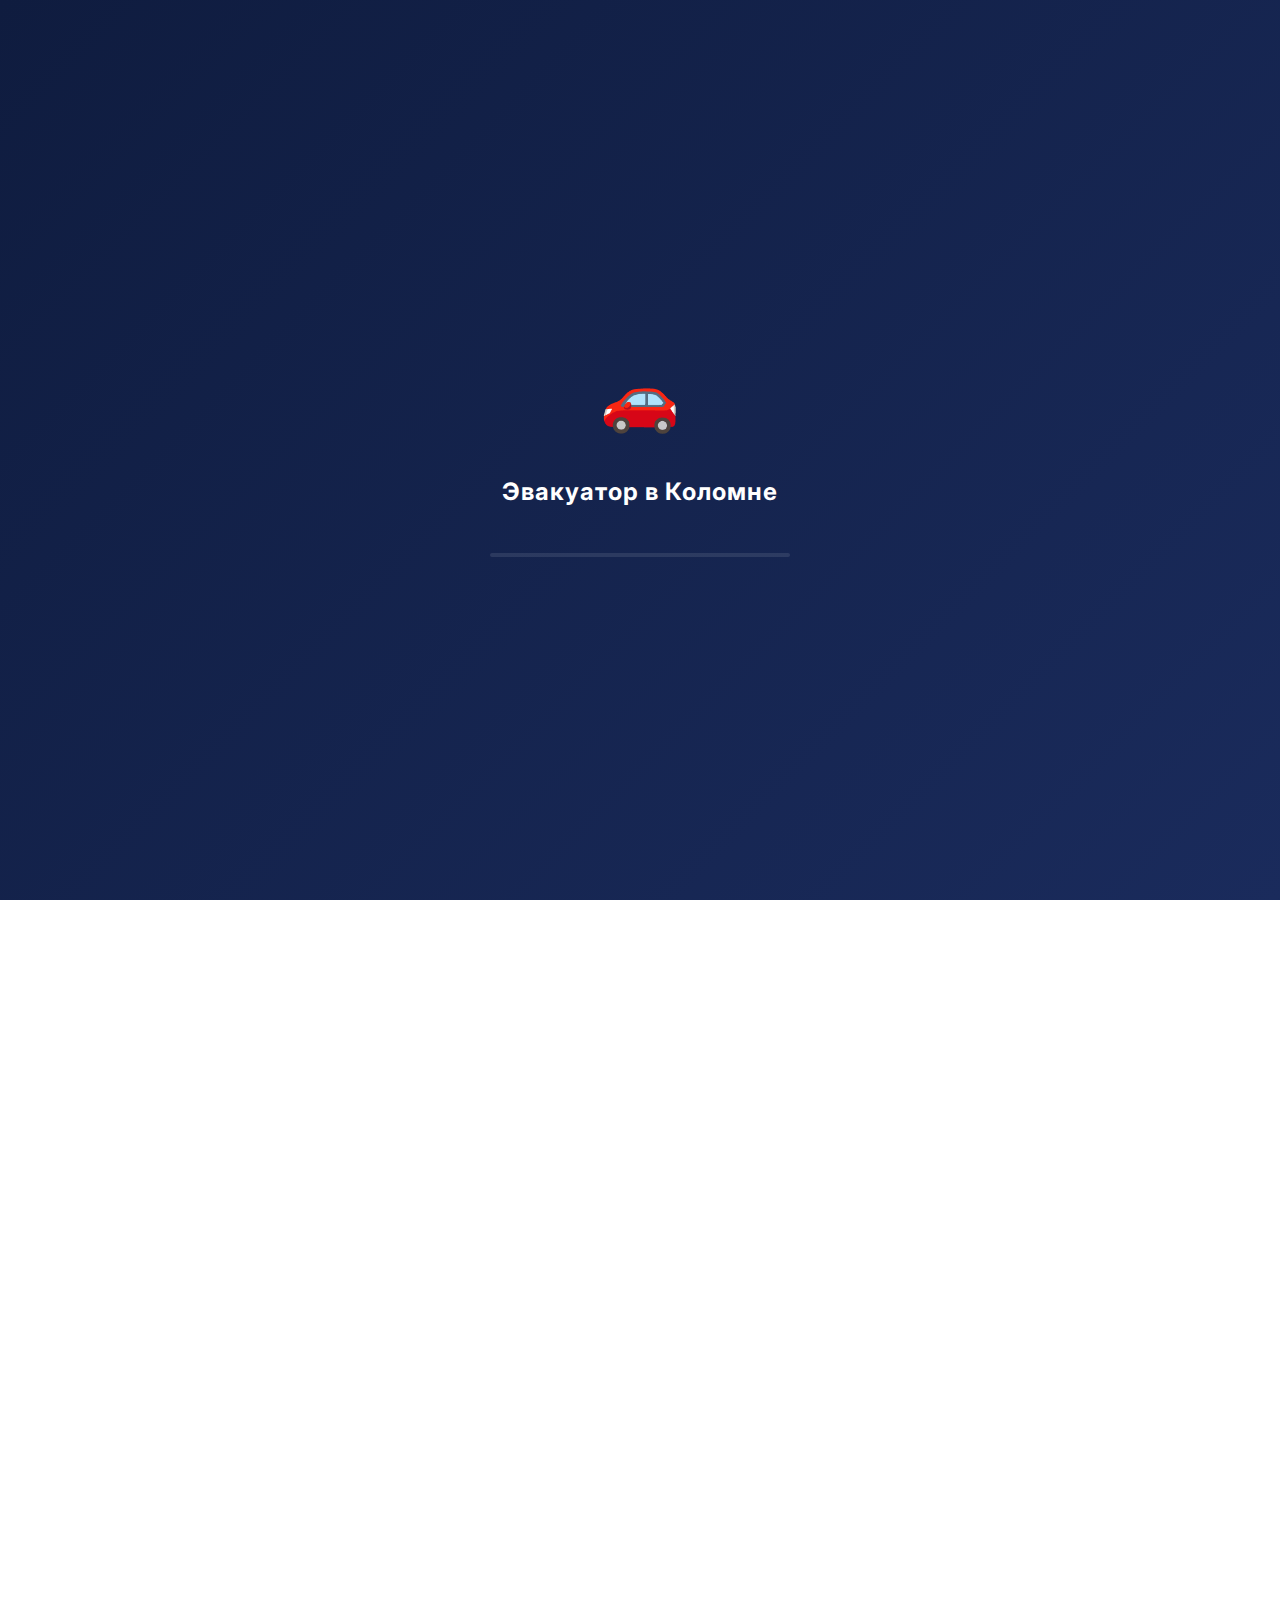
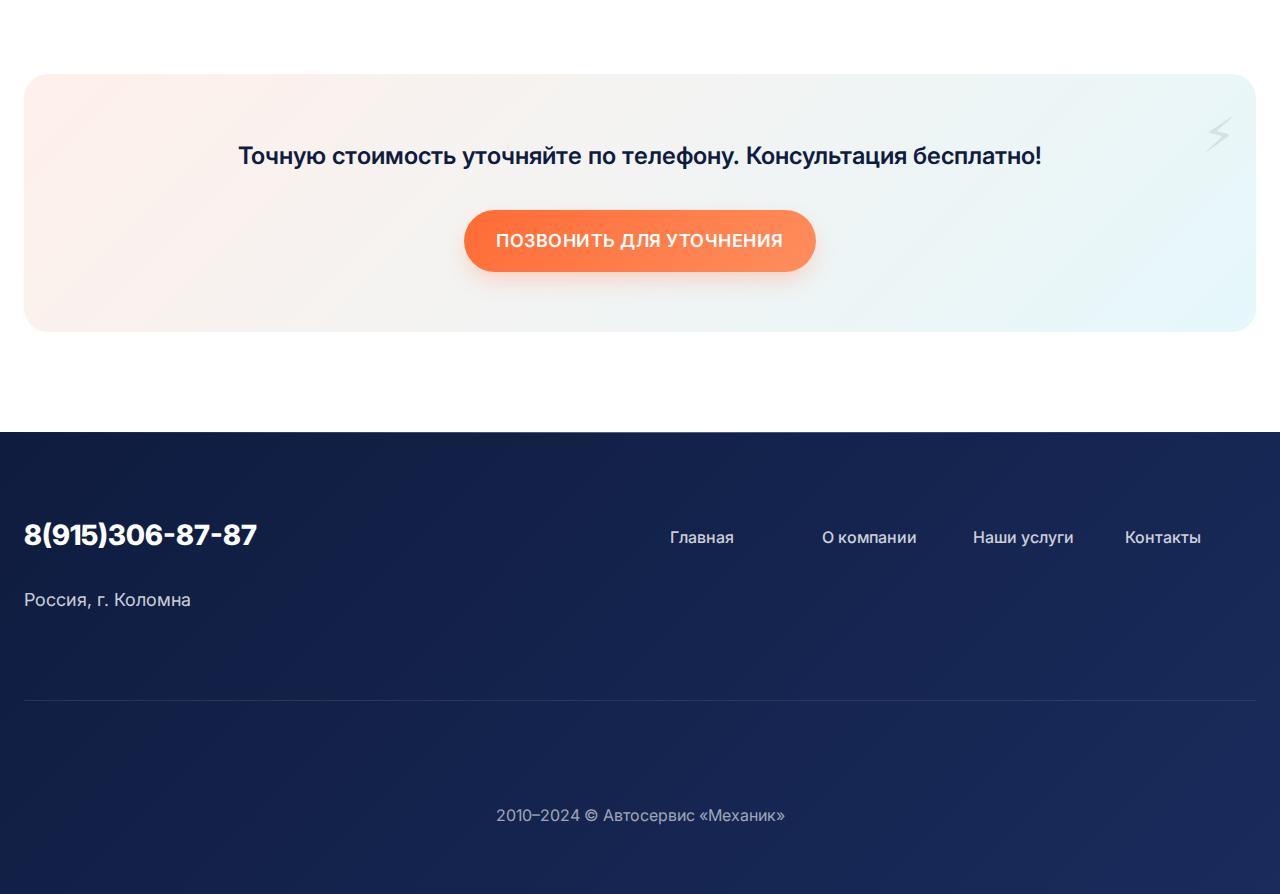
<file: services.html>
<!DOCTYPE html>
<html lang="ru">
<head>
    <meta charset="UTF-8">
    <meta name="viewport" content="width=device-width, initial-scale=1.0">
    <title>Наши услуги и цены | Эвакуатор в Коломне</title>
    <meta name="description" content="Прайс-лист на услуги эвакуации и автосервиса в Коломне. Эвакуатор от 2000 руб, замена масла, диагностика, шиномонтаж.">
    <link rel="stylesheet" href="css/style.css">
    <link rel="preconnect" href="https://fonts.googleapis.com">
    <link rel="preconnect" href="https://fonts.gstatic.com" crossorigin>
    <link href="https://fonts.googleapis.com/css2?family=Inter:wght@400;500;600;700&family=Roboto:wght@300;400;500&display=swap" rel="stylesheet">
    <link rel="stylesheet" href="https://cdnjs.cloudflare.com/ajax/libs/font-awesome/6.4.0/css/all.min.css">
    <link rel="apple-touch-icon" sizes="180x180" href="/apple-touch-icon.png">
<link rel="icon" type="image/png" sizes="32x32" href="/favicon-32x32.png">
<link rel="icon" type="image/png" sizes="16x16" href="/favicon-16x16.png">
<link rel="manifest" href="/site.webmanifest">
<link rel="mask-icon" href="/safari-pinned-tab.svg" color="#e74c3c">
<meta name="msapplication-TileColor" content="#2c3e50">
<meta name="theme-color" content="#2c3e50">
<!-- Основной CSS -->
<link rel="stylesheet" href="css/style.css">
<!-- Мобильный CSS (подключается вторым) -->
<link rel="stylesheet" href="css/mobile.css" media="screen and (max-width: 767px)">
</head>
<body>
    <!-- Кнопка быстрого звонка для мобильных -->
<a href="tel:+79153068787" class="mobile-call-button pulse-animation mobile-show" id="mobileCallBtn">
    <i class="fas fa-phone"></i>
</a>

<script>
// Определение мобильного устройства
function isMobile() {
    return /Android|webOS|iPhone|iPad|iPod|BlackBerry|IEMobile|Opera Mini/i.test(navigator.userAgent);
}

// Показываем кнопку только на мобильных
if (isMobile()) {
    document.getElementById('mobileCallBtn').classList.add('mobile-show');
}

// Отслеживание свайпов для меню
let touchStartX = 0;
let touchEndX = 0;

document.addEventListener('touchstart', e => {
    touchStartX = e.changedTouches[0].screenX;
});

document.addEventListener('touchend', e => {
    touchEndX = e.changedTouches[0].screenX;
    handleSwipe();
});

function handleSwipe() {
    const nav = document.querySelector('.nav');
    if (touchEndX < touchStartX - 50 && nav.classList.contains('active')) {
        // Свайп влево - закрываем меню
        document.querySelector('.burger').classList.remove('active');
        nav.classList.remove('active');
        document.body.style.overflow = '';
    }
}
</script>
    <!-- Preloader -->
<div class="preloader">
    <div class="preloader__content">
        <div class="preloader__logo">
            <div class="preloader__icon">🚗</div>
            <div class="preloader__title">Эвакуатор в Коломне</div>
        </div>
        <div class="preloader__progress">
            <div class="preloader__progress-bar"></div>
        </div>
    </div>
</div>

<style>
.preloader {
    position: fixed;
    top: 0;
    left: 0;
    width: 100%;
    height: 100%;
    background: var(--gradient-primary);
    display: flex;
    align-items: center;
    justify-content: center;
    z-index: 9999;
    transition: opacity 0.5s ease, visibility 0.5s ease;
}

.preloader__content {
    text-align: center;
    max-width: 300px;
    width: 100%;
}

.preloader__logo {
    margin-bottom: 40px;
}

.preloader__icon {
    font-size: 4rem;
    margin-bottom: 20px;
    animation: bounce 2s infinite;
}

@keyframes bounce {
    0%, 100% { transform: translateY(0); }
    50% { transform: translateY(-20px); }
}

.preloader__title {
    color: white;
    font-size: 1.5rem;
    font-weight: 700;
    letter-spacing: 1px;
}

.preloader__progress {
    width: 100%;
    height: 4px;
    background: rgba(255, 255, 255, 0.1);
    border-radius: var(--radius-full);
    overflow: hidden;
}

.preloader__progress-bar {
    height: 100%;
    width: 0%;
    background: var(--gradient-secondary);
    animation: loading 2s ease-in-out;
}

@keyframes loading {
    0% { width: 0%; }
    100% { width: 100%; }
}
</style>
    <header class="header">
        <div class="container header__container">
            <a href="index.html" class="logo">
                <img src="images/Evacuator.icon.png" alt="Логотип Эвакуатор в Коломне" class="logo__img">
                <span class="logo__text">Эвакуатор в Коломне</span>
            </a>
            <nav class="nav">
                <ul class="nav__list">
                    <li class="nav__item"><a href="index.html" class="nav__link">Главная</a></li>
                    <li class="nav__item"><a href="about.html" class="nav__link">О компании</a></li>
                    <li class="nav__item"><a href="services.html" class="nav__link nav__link--active">Наши услуги</a></li>
                    <li class="nav__item"><a href="contacts.html" class="nav__link">Контакты</a></li>
                </ul>
            </nav>
            <a href="tel:+79153068787" class="header__phone">
                <i class="fas fa-phone-alt"></i>
                8 (915) 306-87-87
            </a>
            <button class="burger" aria-label="Открыть меню">
                <span class="burger__line"></span>
                <span class="burger__line"></span>
                <span class="burger__line"></span>
            </button>
        </div>
    </header>

    <main class="main-content">
        <div class="container">
            <nav class="breadcrumbs">
                <a href="index.html" class="breadcrumbs__link">Главная</a> / <span class="breadcrumbs__current">Наши услуги</span>
            </nav>

            <section class="services-page">
                <h1 class="section-title section-title--page">Наши услуги</h1>
                <p class="services-page__intro">Полный спектр услуг по эвакуации и ремонту автомобилей в Коломне. Работаем оперативно и с гарантией качества.</p>

                <div class="services-page__grid">
                    <div class="service-card">
                        <h3 class="service-card__title">Эвакуатор по городу Коломна</h3>
                        <p class="service-card__price">от 2000 р.</p>
                    </div>
                    <div class="service-card">
                        <h3 class="service-card__title">Эвакуатор межгород</h3>
                        <p class="service-card__price">1 км 50 р.</p>
                    </div>
                    <div class="service-card">
                        <h3 class="service-card__title">Замена масла</h3>
                        <p class="service-card__price">от 500 р.</p>
                    </div>
                    <div class="service-card">
                        <h3 class="service-card__title">Замена колодок</h3>
                        <p class="service-card__price">от 500 р.</p>
                    </div>
                    <div class="service-card">
                        <h3 class="service-card__title">Компьютерная диагностика</h3>
                        <p class="service-card__price">600 р.</p>
                    </div>
                    <div class="service-card">
                        <h3 class="service-card__title">Диагностика ходовой части</h3>
                        <p class="service-card__price">500 р.</p>
                    </div>
                    <div class="service-card">
                        <h3 class="service-card__title">Шиномонтаж</h3>
                        <p class="service-card__price">от 1000 р.</p>
                    </div>
                    <div class="service-card">
                        <h3 class="service-card__title">Ремонт прокола</h3>
                        <p class="service-card__price">от 100 р.</p>
                    </div>
                    <div class="service-card service-card--wide">
                        <h3 class="service-card__title">Сварочные работы</h3>
                        <p class="service-card__price">по согласованию</p>
                    </div>
                    <div class="service-card service-card--wide service-card--highlight">
                        <h3 class="service-card__title">И многое другое</h3>
                        <p class="service-card__desc">Широкий спектр услуг по ремонту и обслуживанию вашего автомобиля.</p>
                    </div>
                </div>

                <div class="services-page__cta">
                    <p>Точную стоимость уточняйте по телефону. Консультация бесплатно!</p>
                    <a href="tel:+79153068787" class="button button--primary">Позвонить для уточнения</a>
                </div>
            </section>
        </div>
    </main>

    <footer class="footer">
        <div class="container">
            <div class="footer__top">
                <div class="footer__contacts">
                    <a href="tel:+79153068787" class="footer__phone">8(915)306-87-87</a>
                    <p class="footer__address">Россия, г. Коломна</p>
                </div>
                <nav class="footer__nav">
                    <ul class="footer__nav-list">
                        <li><a href="index.html" class="footer__nav-link">Главная</a></li>
                        <li><a href="about.html" class="footer__nav-link">О компании</a></li>
                        <li><a href="services.html" class="footer__nav-link">Наши услуги</a></li>
                        <li><a href="contacts.html" class="footer__nav-link">Контакты</a></li>
                    </ul>
                </nav>
            </div>
            <div class="footer__bottom">
                <p class="footer__copyright">2010–2024 © Автосервис «Механик»</p>
            </div>
        </div>
    </footer>

    <script src="js/script.js"></script>
</body>
</html>
</file>
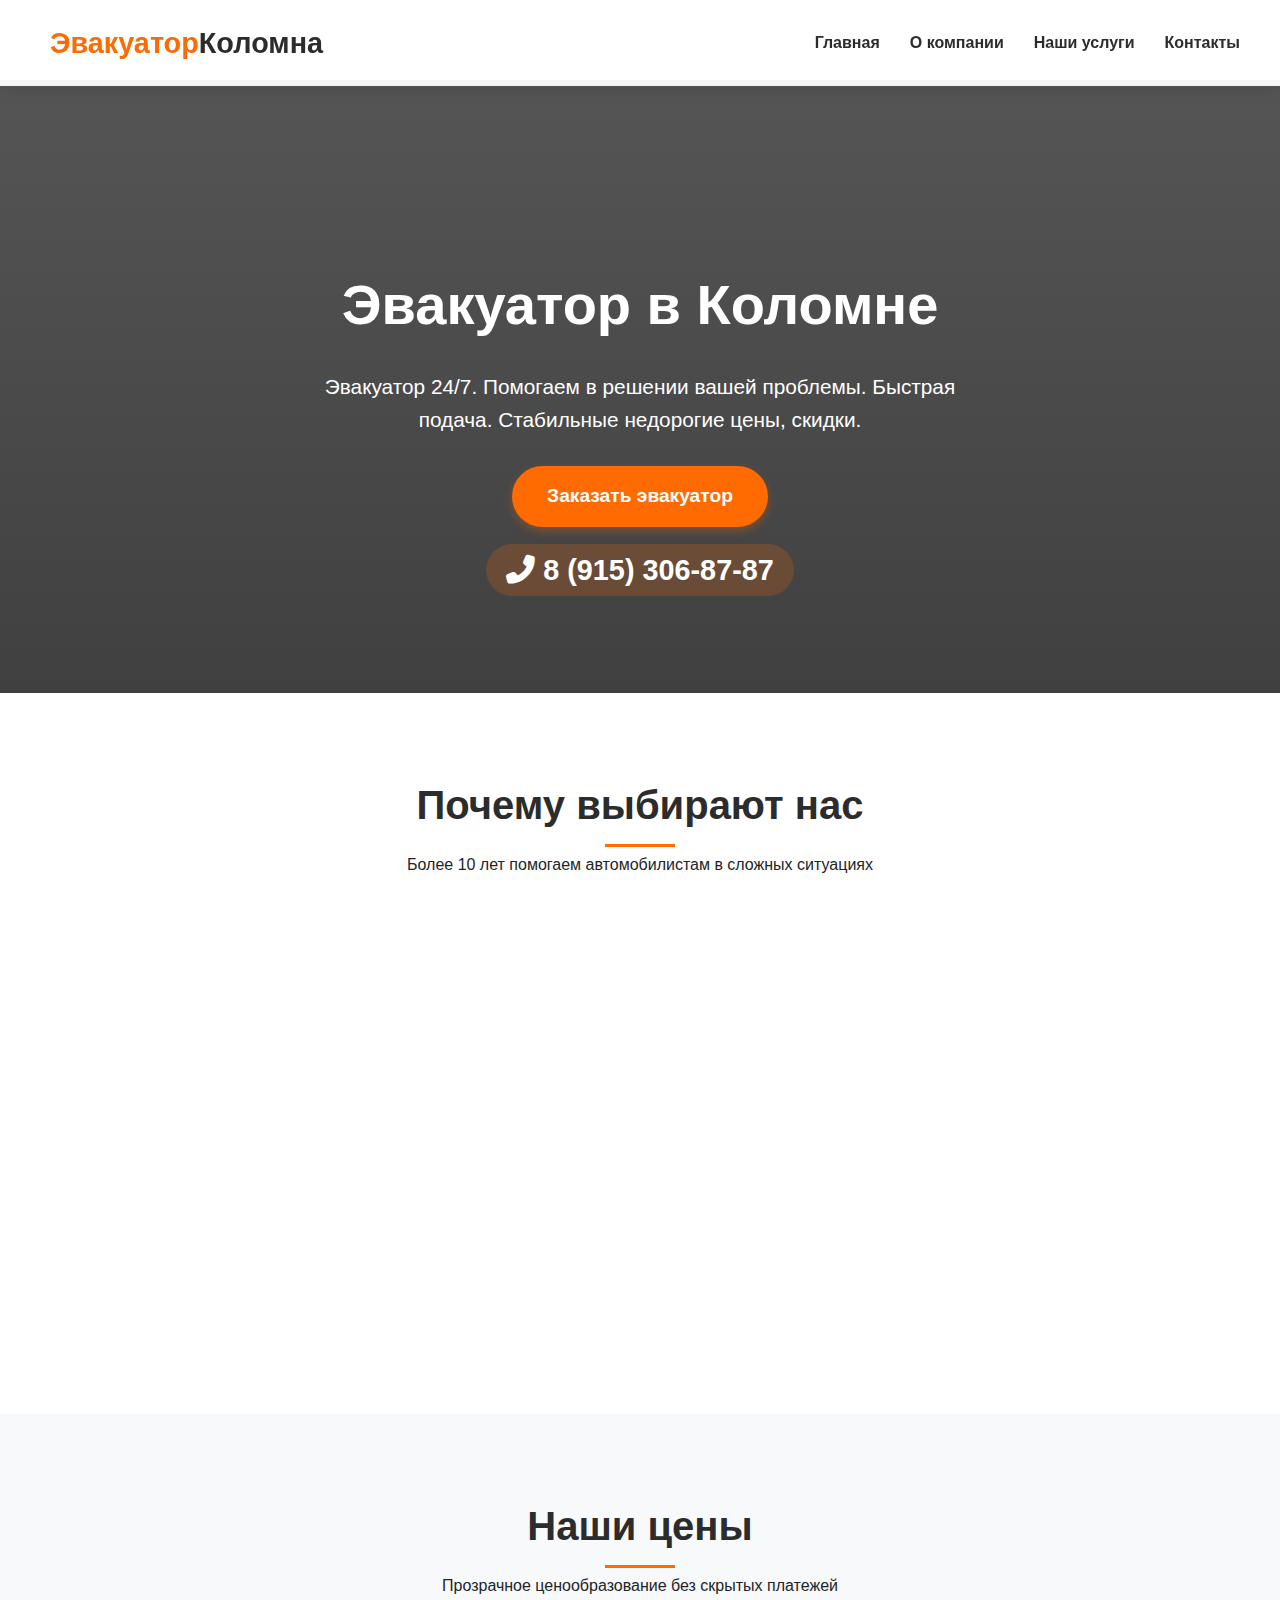
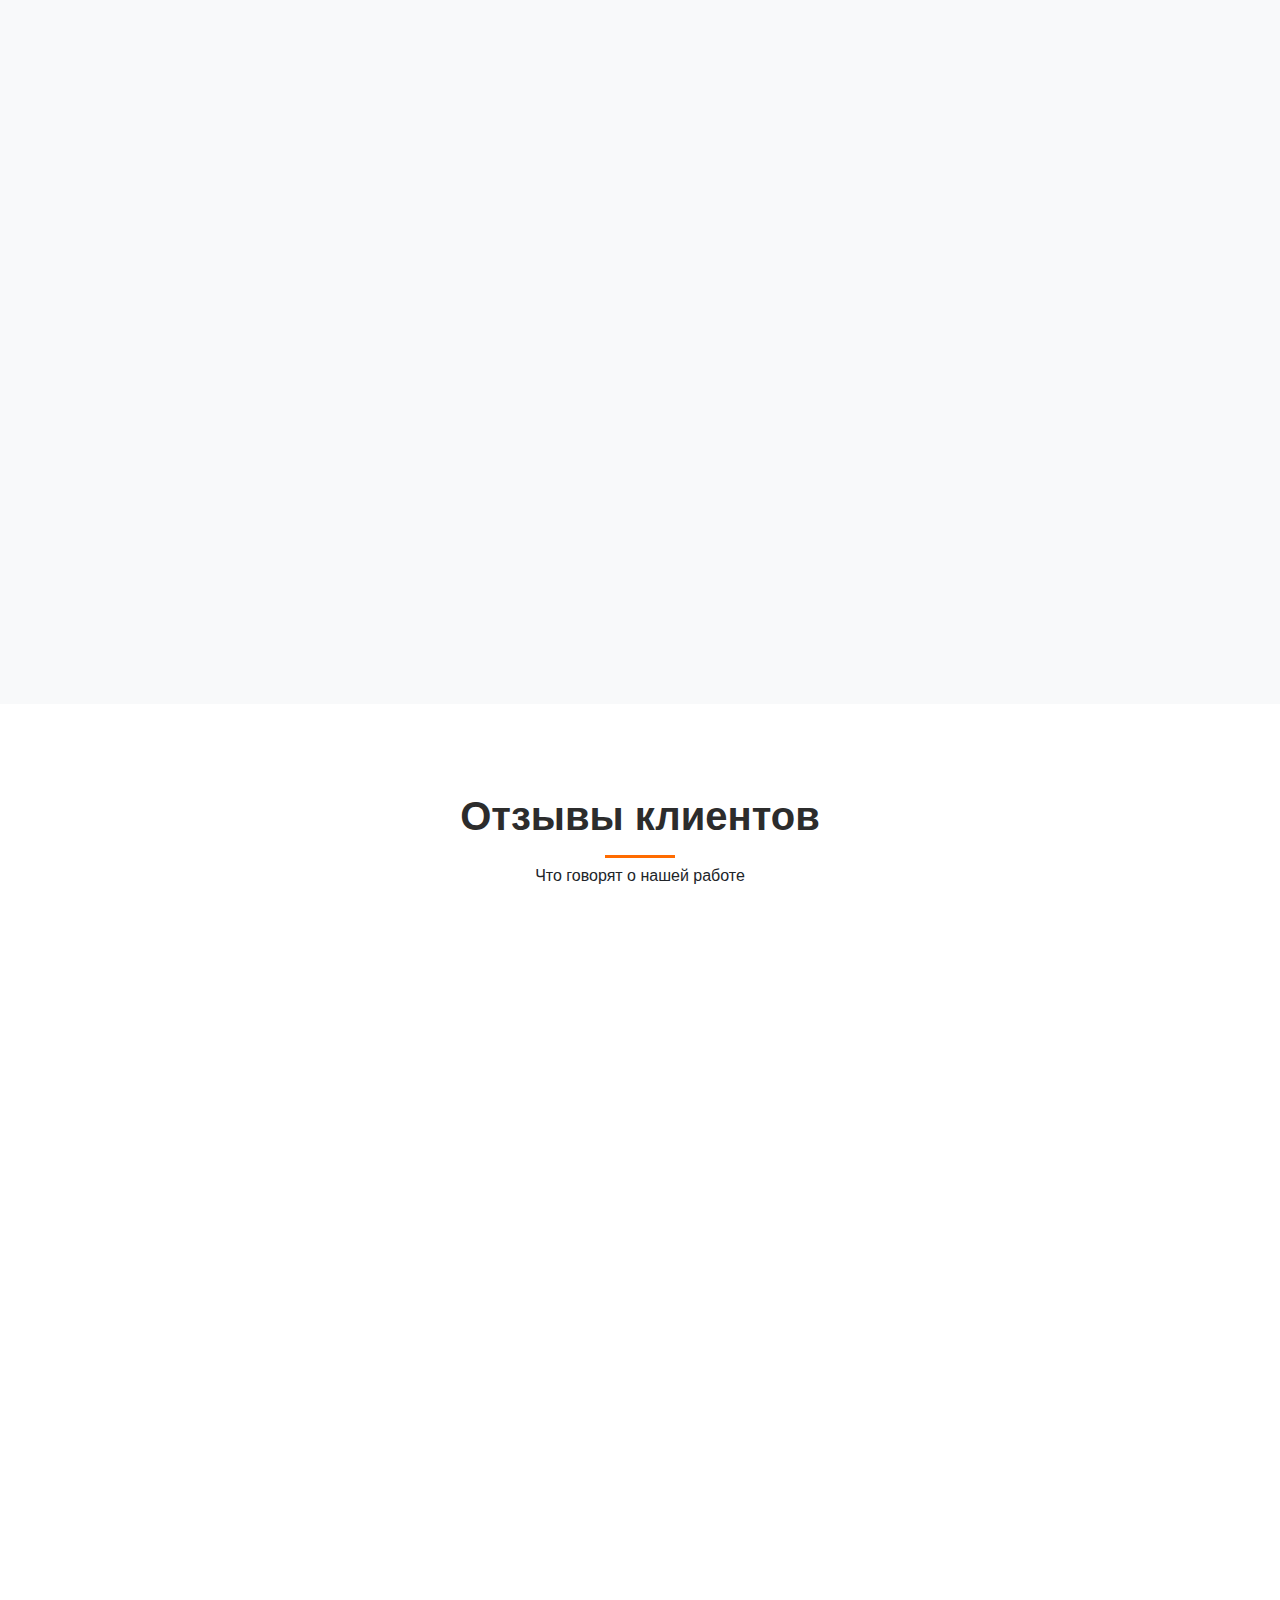
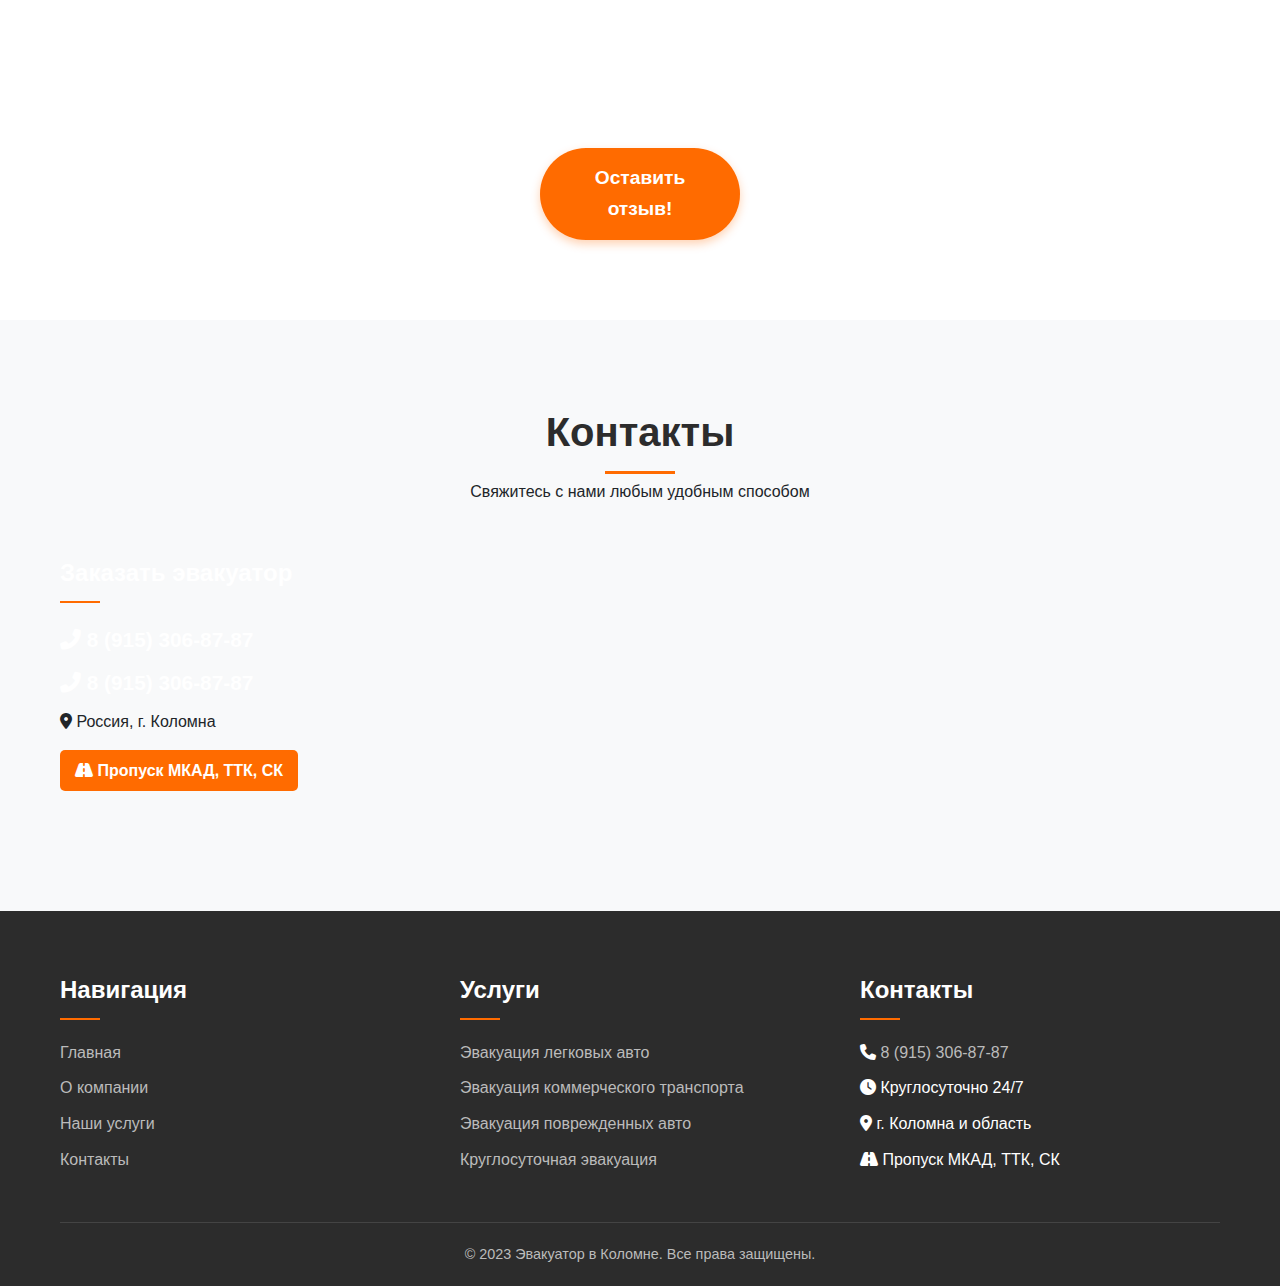
<file: zed.html>
<!DOCTYPE html>
<html lang="ru">
<head>
    <meta charset="UTF-8">
    <meta name="viewport" content="width=device-width, initial-scale=1.0">
    <title>Эвакуатор в Коломне | Круглосуточная служба эвакуации</title>
    <link rel="stylesheet" href="https://cdnjs.cloudflare.com/ajax/libs/font-awesome/6.4.0/css/all.min.css">
    <style>
        /* Основные стили и переменные цветов */
        :root {
            --primary: #FF6B00;
            --primary-dark: #E55A00;
            --secondary: #2C2C2C;
            --light: #F8F9FA;
            --gray: #6C757D;
            --dark: #212529;
            --success: #28A745;
            --shadow: 0 5px 15px rgba(0, 0, 0, 0.1);
            --transition: all 0.3s ease;
        }

        * {
            margin: 0;
            padding: 0;
            box-sizing: border-box;
            font-family: 'Segoe UI', Tahoma, Geneva, Verdana, sans-serif;
        }

        html {
            scroll-behavior: smooth;
        }

        body {
            line-height: 1.6;
            color: var(--dark);
            background-color: var(--light);
            overflow-x: hidden;
        }

        .container {
            width: 100%;
            max-width: 1200px;
            margin: 0 auto;
            padding: 0 20px;
        }

        section {
            padding: 80px 0;
        }

        /* Стили для шапки и навигации */
        header {
            background-color: rgba(255, 255, 255, 0.95);
            box-shadow: var(--shadow);
            position: fixed;
            width: 100%;
            top: 0;
            z-index: 1000;
            transition: var(--transition);
        }

        header.scrolled {
            background-color: white;
            padding: 10px 0;
        }

        .header-container {
            display: flex;
            justify-content: space-between;
            align-items: center;
            padding: 20px 0;
            transition: var(--transition);
        }

        .logo {
            font-size: 1.8rem;
            font-weight: 700;
            color: var(--secondary);
            display: flex;
            align-items: center;
        }

        .logo i {
            color: var(--primary);
            margin-right: 10px;
        }

        .logo span {
            color: var(--primary);
        }

        nav ul {
            display: flex;
            list-style: none;
        }

        nav li {
            margin-left: 30px;
        }

        nav a {
            text-decoration: none;
            color: var(--secondary);
            font-weight: 600;
            transition: var(--transition);
            position: relative;
            padding: 5px 0;
        }

        nav a:hover {
            color: var(--primary);
        }

        nav a::after {
            content: '';
            position: absolute;
            bottom: 0;
            left: 0;
            width: 0;
            height: 2px;
            background-color: var(--primary);
            transition: var(--transition);
        }

        nav a:hover::after {
            width: 100%;
        }

        .mobile-menu-btn {
            display: none;
            background: none;
            border: none;
            font-size: 1.5rem;
            color: var(--secondary);
            cursor: pointer;
        }

        /* Стили для героя */
        .hero {
            background: linear-gradient(rgba(44, 44, 44, 0.8), rgba(44, 44, 44, 0.9)), url('https://images.unsplash.com/photo-1551524165-6b6e3d616983?ixlib=rb-4.0.3&auto=format&fit=crop&w=1770&q=80') no-repeat center/cover;
            color: white;
            text-align: center;
            padding: 180px 0 100px;
            margin-top: 80px;
        }

        .hero h1 {
            font-size: 3.5rem;
            margin-bottom: 20px;
            animation: fadeInUp 1s ease;
        }

        .hero p {
            font-size: 1.3rem;
            max-width: 700px;
            margin: 0 auto 30px;
            animation: fadeInUp 1s ease 0.2s both;
        }

        .cta-button {
            display: inline-block;
            background-color: var(--primary);
            color: white;
            padding: 15px 35px;
            border-radius: 50px;
            text-decoration: none;
            font-weight: 700;
            font-size: 1.2rem;
            transition: var(--transition);
            border: none;
            cursor: pointer;
            animation: fadeInUp 1s ease 0.4s both;
            box-shadow: 0 4px 10px rgba(255, 107, 0, 0.3);
        }

        .cta-button:hover {
            background-color: var(--primary-dark);
            transform: translateY(-3px);
            box-shadow: 0 6px 15px rgba(255, 107, 0, 0.4);
        }

        .phone-hero {
            font-size: 1.8rem;
            margin-top: 20px;
            animation: fadeInUp 1s ease 0.6s both;
        }

        .phone-hero a {
            color: white;
            text-decoration: none;
            font-weight: 700;
            background-color: rgba(255, 107, 0, 0.2);
            padding: 10px 20px;
            border-radius: 30px;
            transition: var(--transition);
        }

        .phone-hero a:hover {
            background-color: rgba(255, 107, 0, 0.4);
        }

        /* Стили для преимуществ */
        .features {
            background-color: white;
        }

        .section-title {
            text-align: center;
            margin-bottom: 50px;
        }

        .section-title h2 {
            font-size: 2.5rem;
            color: var(--secondary);
            margin-bottom: 15px;
            position: relative;
            display: inline-block;
        }

        .section-title h2::after {
            content: '';
            position: absolute;
            width: 70px;
            height: 3px;
            background-color: var(--primary);
            bottom: -10px;
            left: 50%;
            transform: translateX(-50%);
        }

        .features-grid {
            display: grid;
            grid-template-columns: repeat(auto-fit, minmax(250px, 1fr));
            gap: 30px;
        }

        .feature-card {
            background-color: white;
            border-radius: 10px;
            padding: 30px;
            text-align: center;
            box-shadow: var(--shadow);
            transition: var(--transition);
            border-top: 4px solid var(--primary);
        }

        .feature-card:hover {
            transform: translateY(-10px);
            box-shadow: 0 15px 30px rgba(0, 0, 0, 0.15);
        }

        .feature-icon {
            font-size: 2.5rem;
            color: var(--primary);
            margin-bottom: 20px;
        }

        .feature-card h3 {
            font-size: 1.5rem;
            margin-bottom: 15px;
            color: var(--secondary);
        }

        /* Стили для услуг */
        .services {
            background-color: #f8f9fa;
        }

        .service-highlight {
            background-color: white;
            border-radius: 10px;
            padding: 40px;
            margin-top: 30px;
            box-shadow: var(--shadow);
            border-left: 5px solid var(--primary);
        }

        .service-highlight p {
            font-size: 1.2rem;
            color: var(--secondary);
        }

        /* Стили для цен */
        .pricing-card {
            background-color: white;
            border-radius: 10px;
            padding: 40px;
            text-align: center;
            box-shadow: var(--shadow);
            transition: var(--transition);
            max-width: 400px;
            margin: 0 auto;
        }

        .pricing-card:hover {
            transform: scale(1.03);
        }

        .price {
            font-size: 3rem;
            font-weight: 700;
            color: var(--primary);
            margin: 20px 0;
        }

        .price-small {
            font-size: 1.5rem;
            color: var(--gray);
        }

        .per-km {
            font-size: 1.2rem;
            color: var(--gray);
            margin-bottom: 20px;
        }

        .tariff-name {
            font-size: 1.8rem;
            color: var(--secondary);
            margin-bottom: 20px;
            padding-bottom: 15px;
            border-bottom: 2px dashed #eee;
        }

        .pricing-features {
            list-style: none;
            text-align: left;
            margin: 25px 0;
        }

        .pricing-features li {
            padding: 8px 0;
            border-bottom: 1px solid #eee;
        }

        .pricing-features li i {
            color: var(--success);
            margin-right: 10px;
        }

        .capacity {
            background-color: var(--primary);
            color: white;
            padding: 8px 20px;
            border-radius: 30px;
            display: inline-block;
            margin-top: 20px;
            font-weight: 600;
        }

        /* Стили для отзывов */
        .testimonials {
            background-color: white;
        }

        .testimonials-slider {
            max-width: 800px;
            margin: 0 auto;
            position: relative;
            overflow: hidden;
        }

        .testimonial-card {
            background-color: #f8f9fa;
            border-radius: 10px;
            padding: 30px;
            margin: 20px;
            box-shadow: var(--shadow);
            position: relative;
        }

        .testimonial-card::before {
            content: '\201C';
            font-size: 4rem;
            color: var(--primary);
            opacity: 0.2;
            position: absolute;
            top: 10px;
            left: 20px;
        }

        .testimonial-text {
            font-style: italic;
            margin-bottom: 20px;
            font-size: 1.1rem;
            position: relative;
            z-index: 1;
        }

        .testimonial-author {
            display: flex;
            align-items: center;
        }

        .author-avatar {
            width: 50px;
            height: 50px;
            border-radius: 50%;
            background-color: var(--primary);
            color: white;
            display: flex;
            align-items: center;
            justify-content: center;
            font-weight: bold;
            margin-right: 15px;
        }

        .author-info h4 {
            color: var(--secondary);
            margin-bottom: 5px;
        }

        .add-review-btn {
            display: block;
            width: 200px;
            margin: 40px auto 0;
            text-align: center;
        }

        /* Стили для подвала */
        footer {
            background-color: var(--secondary);
            color: white;
            padding: 60px 0 20px;
        }

        .footer-grid {
            display: grid;
            grid-template-columns: repeat(auto-fit, minmax(250px, 1fr));
            gap: 40px;
            margin-bottom: 40px;
        }

        .footer-column h3 {
            font-size: 1.5rem;
            margin-bottom: 20px;
            color: white;
            position: relative;
            padding-bottom: 10px;
        }

        .footer-column h3::after {
            content: '';
            position: absolute;
            width: 40px;
            height: 2px;
            background-color: var(--primary);
            bottom: 0;
            left: 0;
        }

        .footer-column ul {
            list-style: none;
        }

        .footer-column ul li {
            margin-bottom: 10px;
        }

        .footer-column ul li a {
            color: #bbb;
            text-decoration: none;
            transition: var(--transition);
        }

        .footer-column ul li a:hover {
            color: var(--primary);
            padding-left: 5px;
        }

        .footer-contact a {
            color: white;
            text-decoration: none;
            font-size: 1.3rem;
            font-weight: 700;
            display: block;
            margin-bottom: 10px;
            transition: var(--transition);
        }

        .footer-contact a:hover {
            color: var(--primary);
        }

        .pass-badge {
            background-color: var(--primary);
            color: white;
            padding: 8px 15px;
            border-radius: 5px;
            font-weight: 600;
            display: inline-block;
            margin-top: 15px;
        }

        .copyright {
            text-align: center;
            padding-top: 20px;
            border-top: 1px solid #444;
            color: #bbb;
            font-size: 0.9rem;
        }

        /* Анимации */
        @keyframes fadeInUp {
            from {
                opacity: 0;
                transform: translateY(30px);
            }
            to {
                opacity: 1;
                transform: translateY(0);
            }
        }

        .fade-in {
            opacity: 0;
            transform: translateY(30px);
            transition: opacity 0.8s ease, transform 0.8s ease;
        }

        .fade-in.visible {
            opacity: 1;
            transform: translateY(0);
        }

        /* Адаптивность */
        @media (max-width: 992px) {
            .hero h1 {
                font-size: 2.8rem;
            }
            
            section {
                padding: 60px 0;
            }
        }

        @media (max-width: 768px) {
            nav ul {
                display: none;
                position: absolute;
                top: 100%;
                left: 0;
                width: 100%;
                background-color: white;
                flex-direction: column;
                box-shadow: var(--shadow);
                padding: 20px 0;
            }

            nav ul.active {
                display: flex;
            }

            nav li {
                margin: 0;
                text-align: center;
                padding: 15px 0;
            }

            .mobile-menu-btn {
                display: block;
            }

            .hero h1 {
                font-size: 2.2rem;
            }

            .hero p {
                font-size: 1.1rem;
            }

            .section-title h2 {
                font-size: 2rem;
            }
        }

        @media (max-width: 576px) {
            .hero {
                padding: 150px 0 80px;
            }
            
            .hero h1 {
                font-size: 1.8rem;
            }
            
            .cta-button {
                padding: 12px 25px;
                font-size: 1rem;
            }
            
            .pricing-card {
                padding: 25px;
            }
            
            .price {
                font-size: 2.5rem;
            }
        }
    </style>
</head>
<body>
    <!-- Шапка сайта -->
    <header id="header">
        <div class="container header-container">
            <div class="logo">
                <i class="fas fa-truck-tow"></i>
                <span>Эвакуатор</span>Коломна
            </div>
            
            <button class="mobile-menu-btn" id="mobileMenuBtn">
                <i class="fas fa-bars"></i>
            </button>
            
            <nav>
                <ul id="navMenu">
                    <li><a href="#home" class="nav-link active">Главная</a></li>
                    <li><a href="#about" class="nav-link">О компании</a></li>
                    <li><a href="#services" class="nav-link">Наши услуги</a></li>
                    <li><a href="#contact" class="nav-link">Контакты</a></li>
                </ul>
            </nav>
        </div>
    </header>

    <!-- Основной контент -->
    <main>
        <!-- Герой -->
        <section class="hero" id="home">
            <div class="container">
                <h1>Эвакуатор в Коломне</h1>
                <p>Эвакуатор 24/7. Помогаем в решении вашей проблемы. Быстрая подача. Стабильные недорогие цены, скидки.</p>
                <a href="#contact" class="cta-button">Заказать эвакуатор</a>
                <div class="phone-hero">
                    <a href="tel:89153068787"><i class="fas fa-phone-alt"></i> 8 (915) 306-87-87</a>
                </div>
            </div>
        </section>

        <!-- Преимущества -->
        <section class="features" id="about">
            <div class="container">
                <div class="section-title">
                    <h2>Почему выбирают нас</h2>
                    <p>Более 10 лет помогаем автомобилистам в сложных ситуациях</p>
                </div>
                
                <div class="features-grid">
                    <div class="feature-card fade-in">
                        <div class="feature-icon">
                            <i class="fas fa-clock"></i>
                        </div>
                        <h3>Быстрая подача!</h3>
                        <p>От 25 минут</p>
                    </div>
                    
                    <div class="feature-card fade-in">
                        <div class="feature-icon">
                            <i class="fas fa-calendar-alt"></i>
                        </div>
                        <h3>Служба эвакуации!</h3>
                        <p>Более 10 лет опыта</p>
                    </div>
                    
                    <div class="feature-card fade-in">
                        <div class="feature-icon">
                            <i class="fas fa-moon"></i>
                        </div>
                        <h3>Работаем 24/7</h3>
                        <p>В любое время суток</p>
                    </div>
                    
                    <div class="feature-card fade-in">
                        <div class="feature-icon">
                            <i class="fas fa-handshake"></i>
                        </div>
                        <h3>Без посредников!</h3>
                        <p>Залог хороших цен</p>
                    </div>
                </div>
                
                <div class="service-highlight fade-in">
                    <p>Эвакуация любого автотранспорта, а также повреждённых, неисправных автомобилей</p>
                </div>
            </div>
        </section>

        <!-- Цены -->
        <section class="services" id="services">
            <div class="container">
                <div class="section-title">
                    <h2>Наши цены</h2>
                    <p>Прозрачное ценообразование без скрытых платежей</p>
                </div>
                
                <div class="pricing-card fade-in">
                    <div class="tariff-name">Тариф "Район"</div>
                    <div class="price">от 2000 <span class="price-small">р</span></div>
                    <div class="per-km">+ 40 р за 1 км</div>
                    
                    <ul class="pricing-features">
                        <li><i class="fas fa-check"></i> Подача эвакуатора</li>
                        <li><i class="fas fa-check"></i> Загрузка - выгрузка</li>
                        <li><i class="fas fa-check"></i> Доставка до места</li>
                    </ul>
                    
                    <div class="capacity">
                        <i class="fas fa-weight-hanging"></i> Грузоподъёмность до 4 тонн
                    </div>
                    
                    <p style="margin-top: 20px; font-style: italic;">Наш эвакуатор оснащен фаркопом</p>
                </div>
            </div>
        </section>

        <!-- Отзывы -->
        <section class="testimonials">
            <div class="container">
                <div class="section-title">
                    <h2>Отзывы клиентов</h2>
                    <p>Что говорят о нашей работе</p>
                </div>
                
                <div class="testimonials-slider">
                    <div class="testimonial-card fade-in">
                        <div class="testimonial-text">
                            Обратилась к Александру по вопросу эвакуации автомобиля. Договорились, точно в срок подъехал, бережно и профессионально погрузил мою машину на эвакуатор, с комфортом отвёз нас с дачи в Ступинском районе на сервис в Москву. Цена порадовала. Приятный человек и знаток своего дела! Рекомендую
                        </div>
                        <div class="testimonial-author">
                            <div class="author-avatar">АК</div>
                            <div class="author-info">
                                <h4>Анастасия Калашникова</h4>
                                <p>Клиент</p>
                            </div>
                        </div>
                    </div>
                    
                    <div class="testimonial-card fade-in">
                        <div class="testimonial-text">
                            Хочу еще раз поблагодарить Александра. Все быстро, без миллиона вопросов. Приехал, погрузил, доставил. Четко. Рекомендую.
                        </div>
                        <div class="testimonial-author">
                            <div class="author-avatar">ИВ</div>
                            <div class="author-info">
                                <h4>Илья Васильев</h4>
                                <p>Клиент</p>
                            </div>
                        </div>
                    </div>
                    
                    <div class="testimonial-card fade-in">
                        <div class="testimonial-text">
                            Сегодня рано утром сломались на трассе М5, по интернету нашли эвакуатор наугад. Приехал за пол часа. Оказался очень вежливым хорошим мастером своего дела, очень хорошо знает свою работу. По сравнению с другими эвакуаторами не дорого.
                        </div>
                        <div class="testimonial-author">
                            <div class="author-avatar">МР</div>
                            <div class="author-info">
                                <h4>Мия Райдер</h4>
                                <p>Клиент</p>
                            </div>
                        </div>
                    </div>
                </div>
                
                <a href="#contact" class="cta-button add-review-btn">Оставить отзыв!</a>
            </div>
        </section>

        <!-- Контакты -->
        <section id="contact">
            <div class="container">
                <div class="section-title">
                    <h2>Контакты</h2>
                    <p>Свяжитесь с нами любым удобным способом</p>
                </div>
                
                <div class="footer-grid">
                    <div class="footer-column">
                        <h3>Заказать эвакуатор</h3>
                        <div class="footer-contact">
                            <a href="tel:89153068787"><i class="fas fa-phone-alt"></i> 8 (915) 306-87-87</a>
                            <a href="tel:89153068787"><i class="fas fa-phone-alt"></i> 8 (915) 306-87-87</a>
                            <p><i class="fas fa-map-marker-alt"></i> Россия, г. Коломна</p>
                            <div class="pass-badge">
                                <i class="fas fa-road"></i> Пропуск МКАД, ТТК, СК
                            </div>
                        </div>
                    </div>
                </div>
            </div>
        </section>
    </main>

    <!-- Подвал -->
    <footer>
        <div class="container">
            <div class="footer-grid">
                <div class="footer-column">
                    <h3>Навигация</h3>
                    <ul>
                        <li><a href="#home">Главная</a></li>
                        <li><a href="#about">О компании</a></li>
                        <li><a href="#services">Наши услуги</a></li>
                        <li><a href="#contact">Контакты</a></li>
                    </ul>
                </div>
                
                <div class="footer-column">
                    <h3>Услуги</h3>
                    <ul>
                        <li><a href="#services">Эвакуация легковых авто</a></li>
                        <li><a href="#services">Эвакуация коммерческого транспорта</a></li>
                        <li><a href="#services">Эвакуация поврежденных авто</a></li>
                        <li><a href="#services">Круглосуточная эвакуация</a></li>
                    </ul>
                </div>
                
                <div class="footer-column">
                    <h3>Контакты</h3>
                    <ul>
                        <li><i class="fas fa-phone"></i> <a href="tel:89153068787">8 (915) 306-87-87</a></li>
                        <li><i class="fas fa-clock"></i> Круглосуточно 24/7</li>
                        <li><i class="fas fa-map-marker-alt"></i> г. Коломна и область</li>
                        <li><i class="fas fa-road"></i> Пропуск МКАД, ТТК, СК</li>
                    </ul>
                </div>
            </div>
            
            <div class="copyright">
                <p>&copy; 2023 Эвакуатор в Коломне. Все права защищены.</p>
            </div>
        </div>
    </footer>

    <script>
        // Мобильное меню
        const mobileMenuBtn = document.getElementById('mobileMenuBtn');
        const navMenu = document.getElementById('navMenu');
        
        mobileMenuBtn.addEventListener('click', () => {
            navMenu.classList.toggle('active');
            mobileMenuBtn.innerHTML = navMenu.classList.contains('active') 
                ? '<i class="fas fa-times"></i>' 
                : '<i class="fas fa-bars"></i>';
        });
        
        // Закрытие меню при клике на ссылку
        const navLinks = document.querySelectorAll('.nav-link');
        navLinks.forEach(link => {
            link.addEventListener('click', () => {
                navMenu.classList.remove('active');
                mobileMenuBtn.innerHTML = '<i class="fas fa-bars"></i>';
            });
        });
        
        // Изменение шапки при скролле
        const header = document.getElementById('header');
        window.addEventListener('scroll', () => {
            if (window.scrollY > 100) {
                header.classList.add('scrolled');
            } else {
                header.classList.remove('scrolled');
            }
        });
        
        // Плавная прокрутка
        document.querySelectorAll('a[href^="#"]').forEach(anchor => {
            anchor.addEventListener('click', function(e) {
                e.preventDefault();
                
                const targetId = this.getAttribute('href');
                if (targetId === '#') return;
                
                const targetElement = document.querySelector(targetId);
                if (targetElement) {
                    window.scrollTo({
                        top: targetElement.offsetTop - 80,
                        behavior: 'smooth'
                    });
                }
            });
        });
        
        // Анимация появления элементов при скролле
        const fadeElements = document.querySelectorAll('.fade-in');
        
        const observer = new IntersectionObserver((entries) => {
            entries.forEach(entry => {
                if (entry.isIntersecting) {
                    entry.target.classList.add('visible');
                }
            });
        }, {
            threshold: 0.1
        });
        
        fadeElements.forEach(el => observer.observe(el));
        
        // Активная ссылка в навигации при скролле
        const sections = document.querySelectorAll('section');
        
        window.addEventListener('scroll', () => {
            let current = '';
            
            sections.forEach(section => {
                const sectionTop = section.offsetTop;
                const sectionHeight = section.clientHeight;
                
                if (scrollY >= (sectionTop - 100)) {
                    current = section.getAttribute('id');
                }
            });
            
            navLinks.forEach(link => {
                link.classList.remove('active');
                if (link.getAttribute('href') === `#${current}`) {
                    link.classList.add('active');
                }
            });
        });
    </script>
</body>
</html>
</file>
<file: css/mobile.css>
/* ===== MOBILE.CSS - Стили для смартфонов (до 767px) ===== */

/* Настройки для маленьких экранов */
@media (max-width: 375px) {
    html { font-size: 14px; }
    .container { padding: 0 15px; }
}

/* ===== ШАПКА ДЛЯ МОБИЛЬНЫХ ===== */
.header {
    position: fixed;
    top: 0;
    left: 0;
    width: 100%;
    background: white;
    box-shadow: var(--shadow-sm);
    z-index: 1000;
    padding: 15px 0;
}

.header__container {
    display: flex;
    align-items: center;
    justify-content: space-between;
    height: 60px;
}

/* Логотип на мобильных */
.logo {
    display: flex;
    align-items: center;
    gap: 10px;
    font-weight: 700;
    color: var(--primary);
}

.logo__img {
    width: 45px;
    height: 45px;
    min-width: 45px;
}

.logo__text {
    font-size: 1.1rem;
    white-space: nowrap;
    overflow: hidden;
    text-overflow: ellipsis;
    max-width: 150px;
}

/* Кнопка телефона в шапке (скрываем на мобильных) */
.header__phone {
    display: none !important;
}

/* Бургер-меню для мобильных */
.burger {
    display: flex;
    flex-direction: column;
    justify-content: space-between;
    width: 30px;
    height: 24px;
    background: none;
    border: none;
    padding: 0;
    cursor: pointer;
    z-index: 1001;
}

.burger__line {
    width: 100%;
    height: 3px;
    background: var(--primary);
    border-radius: 2px;
    transition: var(--transition);
    transform-origin: center;
}

.burger.active .burger__line:nth-child(1) {
    transform: rotate(45deg) translate(6px, 6px);
}

.burger.active .burger__line:nth-child(2) {
    opacity: 0;
}

.burger.active .burger__line:nth-child(3) {
    transform: rotate(-45deg) translate(6px, -6px);
}

/* Навигация для мобильных */
.nav {
    position: fixed;
    top: 0;
    left: 0;
    width: 100%;
    height: 100vh;
    background: var(--gradient-primary);
    transform: translateX(-100%);
    opacity: 0;
    visibility: hidden;
    transition: all 0.4s cubic-bezier(0.4, 0, 0.2, 1);
    z-index: 999;
    padding-top: 80px;
    overflow-y: auto;
}

.nav.active {
    transform: translateX(0);
    opacity: 1;
    visibility: visible;
}

.nav__list {
    display: flex;
    flex-direction: column;
    gap: 0;
    padding: 0 20px;
}

.nav__link {
    display: block;
    padding: 18px 0;
    color: white;
    font-size: 1.2rem;
    font-weight: 500;
    border-bottom: 1px solid rgba(255, 255, 255, 0.15);
    transition: var(--transition);
}

.nav__link:last-child {
    border-bottom: none;
}

.nav__link:hover,
.nav__link--active {
    color: var(--secondary);
    transform: translateX(10px);
}

/* ===== ГЛАВНЫЙ ЭКРАН ДЛЯ МОБИЛЬНЫХ ===== */
.hero {
    background: var(--gradient-hero), url('../images/hero-bg-mobile.jpg') center/cover no-repeat;
    min-height: 100vh;
    padding: 120px 0 60px;
    margin-top: 60px;
    text-align: center;
    display: flex;
    align-items: center;
}

.hero__container {
    width: 100%;
}

.hero__title {
    font-size: 2rem;
    color: white;
    margin-bottom: 20px;
    line-height: 1.2;
}

.hero__subtitle {
    font-size: 1.1rem;
    color: rgba(255, 255, 255, 0.9);
    margin-bottom: 30px;
    line-height: 1.5;
}

.hero__phone-link {
    display: inline-flex;
    align-items: center;
    justify-content: center;
    gap: 10px;
    width: 100%;
    max-width: 300px;
    margin: 20px auto 0;
    padding: 16px;
    background: var(--gradient-secondary);
    color: white;
    font-size: 1.2rem;
    font-weight: 700;
    border-radius: var(--radius-lg);
    box-shadow: var(--shadow-orange);
    transition: var(--transition);
}

.hero__phone-link:hover {
    transform: scale(1.05);
    box-shadow: var(--shadow-lg);
}

.hero__phone-link i {
    font-size: 1.2rem;
}

/* ===== ПРЕИМУЩЕСТВА ДЛЯ МОБИЛЬНЫХ ===== */
.features {
    padding: 60px 0;
    background: var(--light);
}

.features__grid {
    display: grid;
    grid-template-columns: 1fr;
    gap: 20px;
    margin-bottom: 30px;
}

.feature-card {
    background: white;
    padding: 25px 20px;
    border-radius: var(--radius-lg);
    box-shadow: var(--shadow-sm);
    text-align: center;
    transition: var(--transition);
}

.feature-card:hover {
    transform: translateY(-5px);
    box-shadow: var(--shadow-md);
}

.feature-card__icon {
    width: 60px;
    height: 60px;
    background: var(--gradient-accent);
    border-radius: var(--radius-full);
    display: flex;
    align-items: center;
    justify-content: center;
    margin: 0 auto 20px;
    font-size: 1.5rem;
    color: white;
}

.feature-card__title {
    font-size: 1.2rem;
    margin-bottom: 10px;
    color: var(--primary);
}

.feature-card__desc {
    font-size: 0.95rem;
    color: var(--text-light);
    line-height: 1.5;
}

.features__text {
    font-size: 1.1rem;
    text-align: center;
    color: var(--primary);
    padding: 20px;
    background: rgba(255, 107, 53, 0.05);
    border-radius: var(--radius-md);
    border-left: 4px solid var(--secondary);
}

/* ===== ЦЕНЫ ДЛЯ МОБИЛЬНЫХ ===== */
.pricing {
    padding: 60px 0;
    background: white;
}

.price-card {
    background: white;
    border-radius: var(--radius-lg);
    box-shadow: var(--shadow-md);
    overflow: hidden;
    margin: 0 auto;
    max-width: 400px;
}

.price-card__header {
    background: var(--gradient-primary);
    color: white;
    padding: 30px 20px;
    text-align: center;
}

.price-card__title {
    font-size: 2.5rem;
    margin-bottom: 5px;
    color: white;
}

.price-card__subtitle {
    font-size: 1.1rem;
    opacity: 0.9;
}

.price-card__body {
    padding: 25px 20px;
}

.price-card__name {
    font-size: 1.3rem;
    color: var(--primary);
    margin-bottom: 20px;
    padding-bottom: 10px;
    border-bottom: 2px solid var(--light-gray);
}

.price-card__list {
    margin-bottom: 20px;
}

.price-card__list li {
    padding: 10px 0;
    border-bottom: 1px solid var(--light-gray);
    position: relative;
    padding-left: 30px;
    font-size: 1rem;
}

.price-card__list li::before {
    content: '✓';
    position: absolute;
    left: 0;
    color: var(--success);
    font-weight: bold;
}

.price-card__note {
    font-size: 0.95rem;
    color: var(--text-light);
    padding: 15px;
    background: var(--light-gray);
    border-radius: var(--radius-md);
}

/* ===== ОТЗЫВЫ ДЛЯ МОБИЛЬНЫХ ===== */
.reviews {
    padding: 60px 0;
    background: var(--light);
}

.reviews__slider {
    display: grid;
    grid-template-columns: 1fr;
    gap: 20px;
    margin-bottom: 30px;
}

.review-card {
    background: white;
    padding: 25px 20px;
    border-radius: var(--radius-lg);
    box-shadow: var(--shadow-sm);
    position: relative;
}

.review-card::before {
    content: '"';
    position: absolute;
    top: 15px;
    right: 20px;
    font-size: 4rem;
    color: rgba(255, 107, 53, 0.1);
    font-family: Georgia, serif;
}

.review-card__text {
    font-style: italic;
    color: var(--text);
    line-height: 1.6;
    margin-bottom: 20px;
    padding-right: 30px;
}

.review-card__author {
    display: flex;
    align-items: center;
    gap: 15px;
    padding-top: 20px;
    border-top: 1px solid var(--light-gray);
}

.review-card__avatar {
    width: 50px;
    height: 50px;
    border-radius: 50%;
    object-fit: cover;
    border: 2px solid var(--light-gray);
}

.review-card__name {
    font-size: 1.1rem;
    color: var(--primary);
    font-weight: 600;
}

.reviews__action {
    text-align: center;
}

/* ===== CTA БЛОК ДЛЯ МОБИЛЬНЫХ ===== */
.cta {
    padding: 60px 0;
    background: var(--gradient-primary);
    color: white;
    text-align: center;
}

.cta__container {
    display: flex;
    flex-direction: column;
    gap: 25px;
    align-items: center;
}

.cta__title {
    font-size: 1.8rem;
    color: white;
    margin-bottom: 15px;
}

.cta__text {
    font-size: 1.1rem;
    color: rgba(255, 255, 255, 0.9);
    line-height: 1.5;
    margin-bottom: 20px;
}

/* ===== СТРАНИЦА "О КОМПАНИИ" ДЛЯ МОБИЛЬНЫХ ===== */
.main-content {
    padding-top: 80px;
}

.breadcrumbs {
    padding: 20px 0;
    font-size: 0.95rem;
    color: var(--text-light);
    display: flex;
    align-items: center;
    gap: 8px;
    flex-wrap: wrap;
}

.breadcrumbs__link {
    color: var(--text-light);
}

.breadcrumbs__current {
    color: var(--primary);
    font-weight: 600;
}

.about-page {
    padding: 30px 0 60px;
}

.about-page__content {
    display: flex;
    flex-direction: column;
    gap: 30px;
}

.about-page__text p {
    font-size: 1.05rem;
    line-height: 1.7;
    margin-bottom: 20px;
    color: var(--text);
}

.about-page__image {
    border-radius: var(--radius-lg);
    overflow: hidden;
    box-shadow: var(--shadow-md);
}

.about-page__img {
    width: 100%;
    height: 250px;
    object-fit: cover;
}

.about-page__contacts {
    background: rgba(15, 28, 63, 0.05);
    padding: 30px 20px;
    border-radius: var(--radius-lg);
    text-align: center;
    margin-top: 40px;
}

.about-page__contacts-title {
    font-size: 1.5rem;
    color: var(--primary);
    margin-bottom: 20px;
}

.about-page__phone {
    display: block;
    font-size: 1.8rem;
    font-weight: 700;
    color: var(--secondary);
    margin-bottom: 15px;
    text-decoration: none;
}

.about-page__address {
    color: var(--text-light);
    font-size: 1.05rem;
}

/* ===== СТРАНИЦА "УСЛУГИ" ДЛЯ МОБИЛЬНЫХ ===== */
.services-page {
    padding: 30px 0 60px;
}

.services-page__intro {
    font-size: 1.1rem;
    color: var(--text-light);
    margin-bottom: 30px;
    line-height: 1.6;
}

.services-page__grid {
    display: grid;
    grid-template-columns: 1fr;
    gap: 15px;
    margin-bottom: 40px;
}

.service-card {
    background: white;
    padding: 20px;
    border-radius: var(--radius-lg);
    box-shadow: var(--shadow-sm);
    border: 1px solid var(--light-gray);
    transition: var(--transition);
}

.service-card:hover {
    transform: translateY(-5px);
    box-shadow: var(--shadow-md);
    border-color: var(--secondary);
}

.service-card__title {
    font-size: 1.2rem;
    color: var(--primary);
    margin-bottom: 10px;
    font-weight: 600;
}

.service-card__price {
    font-size: 1.5rem;
    font-weight: 700;
    color: var(--secondary);
}

.service-card__desc {
    font-size: 1rem;
    color: var(--text-light);
    margin-top: 10px;
}

.service-card--wide {
    grid-column: 1;
}

.service-card--highlight {
    background: linear-gradient(135deg, rgba(255, 107, 53, 0.05), rgba(0, 180, 216, 0.05));
    border: 2px dashed var(--accent);
}

.services-page__cta {
    text-align: center;
    padding: 30px 20px;
    background: var(--light-gray);
    border-radius: var(--radius-lg);
    margin-top: 40px;
}

.services-page__cta p {
    font-size: 1.2rem;
    color: var(--primary);
    margin-bottom: 20px;
    font-weight: 600;
}

/* ===== СТРАНИЦА "КОНТАКТЫ" ДЛЯ МОБИЛЬНЫХ ===== */
.contacts-page {
    padding: 30px 0 60px;
}

.contacts-page__grid {
    display: flex;
    flex-direction: column;
    gap: 30px;
}

.contacts-block {
    background: white;
    padding: 25px 20px;
    border-radius: var(--radius-lg);
    box-shadow: var(--shadow-sm);
}

.contacts-block__title {
    font-size: 1.3rem;
    color: var(--primary);
    margin-bottom: 20px;
    padding-bottom: 10px;
    border-bottom: 2px solid var(--light-gray);
}

.contacts-block__item {
    margin-bottom: 12px;
    color: var(--text);
    font-size: 1.05rem;
}

.contacts-block__phone {
    display: block;
    font-size: 1.6rem;
    font-weight: 700;
    color: var(--secondary);
    margin-bottom: 15px;
    text-decoration: none;
}

.social-link {
    display: inline-flex;
    align-items: center;
    gap: 10px;
    padding: 12px 20px;
    background: var(--light-gray);
    border-radius: var(--radius-md);
    color: var(--primary);
    font-weight: 500;
    margin-bottom: 15px;
    text-decoration: none;
}

.social-link:hover {
    background: var(--primary);
    color: white;
}

.social-link i {
    font-size: 1.2rem;
}

.contacts-block__trust {
    font-style: italic;
    color: var(--success);
    font-weight: 600;
    margin-top: 20px;
    padding: 15px;
    background: rgba(46, 204, 113, 0.1);
    border-radius: var(--radius-md);
    text-align: center;
}

.contacts-block__address {
    font-size: 1.1rem;
    color: var(--text);
    line-height: 1.6;
    padding: 15px;
    background: var(--light-gray);
    border-radius: var(--radius-md);
    margin-top: 15px;
}

.contacts-page__map {
    height: 300px;
    border-radius: var(--radius-lg);
    overflow: hidden;
    box-shadow: var(--shadow-md);
}

/* ===== ФУТЕР ДЛЯ МОБИЛЬНЫХ ===== */
.footer__top {
    display: flex;
    flex-direction: column;
    gap: 30px;
    margin-bottom: 30px;
}

.footer__contacts {
    text-align: center;
}

.footer__phone {
    display: block;
    font-size: 1.5rem;
    font-weight: 700;
    color: white;
    margin-bottom: 10px;
    text-decoration: none;
}

.footer__address {
    color: rgba(255, 255, 255, 0.8);
    font-size: 1rem;
}

.footer__nav {
    text-align: center;
}

.footer__nav-list {
    display: grid;
    grid-template-columns: 1fr 1fr;
    gap: 15px;
}

.footer__nav-link {
    display: block;
    color: rgba(255, 255, 255, 0.8);
    padding: 10px 0;
    font-size: 1rem;
    text-decoration: none;
    transition: var(--transition);
}

.footer__nav-link:hover {
    color: var(--secondary);
}

/* ===== СПЕЦИАЛЬНЫЕ КЛАССЫ ДЛЯ МОБИЛЬНЫХ ===== */

/* Скрываем на мобильных */
.mobile-hide {
    display: none !important;
}

/* Показываем только на мобильных */
.mobile-show {
    display: block !important;
}


/* Адаптивные изображения */
.responsive-img {
    width: 100%;
    height: auto;
    max-width: 100%;
}

/* Отступы для безопасных зон на iPhone X+ */
.safe-area-padding {
    padding-bottom: env(safe-area-inset-bottom, 20px);
    padding-top: env(safe-area-inset-top, 0px);
}

/* Большие пальцы-дружественные кнопки */
.tappable {
    min-height: 44px;
    min-width: 44px;
    display: flex;
    align-items: center;
    justify-content: center;
}

/* Плавная прокрутка для iOS */
.scroll-smooth {
    -webkit-overflow-scrolling: touch;
}

/* Фикс для 100vh на мобильных */
.mobile-full-height {
    height: 100vh;
    height: -webkit-fill-available;
}

/* ===== МЕДИА ЗАПРОСЫ ДЛЯ МОБИЛЬНЫХ ===== */

/* Маленькие телефоны (до 320px) */
@media (max-width: 320px) {
    .logo__text {
        max-width: 120px;
        font-size: 1rem;
    }
    
    .hero__title {
        font-size: 1.8rem;
    }
    
    .hero__phone-link {
        font-size: 1.1rem;
        padding: 14px;
    }
    
    .footer__nav-list {
        grid-template-columns: 1fr;
    }
}

/* Телефоны среднего размера (321px - 375px) */
@media (min-width: 321px) and (max-width: 375px) {
    .container {
        padding: 0 18px;
    }
    
    .feature-card,
    .review-card,
    .service-card {
        padding: 22px 18px;
    }
}

/* Большие телефоны (376px - 424px) */
@media (min-width: 376px) and (max-width: 424px) {
    .hero__title {
        font-size: 2.2rem;
    }
    
    .features__grid,
    .reviews__slider,
    .services-page__grid {
        gap: 18px;
    }
}

/* Планшеты в вертикальной ориентации (425px - 767px) */
@media (min-width: 425px) and (max-width: 767px) {
    .container {
        padding: 0 25px;
    }
    
    .hero__title {
        font-size: 2.4rem;
    }
    
    .features__grid {
        grid-template-columns: repeat(2, 1fr);
    }
    
    .services-page__grid {
        grid-template-columns: repeat(2, 1fr);
    }
    
    .footer__nav-list {
        grid-template-columns: repeat(4, 1fr);
    }
}

/* ===== СПЕЦИАЛЬНЫЕ ФИКСЫ ДЛЯ IOS ===== */

/* Фикс для fixed-элементов на iOS */
@supports (-webkit-touch-callout: none) {
    .header {
        position: -webkit-sticky;
        position: sticky;
    }
    
    .mobile-call-button {
        position: -webkit-sticky;
        position: sticky;
    }
}

/* Фикс для 100vh на iOS */
@supports (-webkit-touch-callout: none) {
    .hero {
        height: -webkit-fill-available;
    }
}

/* Фикс для инпутов на iOS */
input, textarea, select {
    -webkit-appearance: none;
    -moz-appearance: none;
    appearance: none;
    border-radius: 0;
}

/* Фикс для фокуса на iOS */
input:focus, textarea:focus, select:focus {
    outline: none;
}

/* ===== АНИМАЦИИ ДЛЯ МОБИЛЬНЫХ ===== */

/* Анимация появления при скролле */
@keyframes fadeInUpMobile {
    from {
        opacity: 0;
        transform: translateY(20px);
    }
    to {
        opacity: 1;
        transform: translateY(0);
    }
}

.scroll-animation {
    animation: fadeInUpMobile 0.6s ease-out;
}

/* Анимация для кнопки звонка */
@keyframes pulseMobile {
    0% {
        transform: scale(1);
        box-shadow: 0 0 0 0 rgba(255, 107, 53, 0.7);
    }
    70% {
        transform: scale(1.05);
        box-shadow: 0 0 0 10px rgba(255, 107, 53, 0);
    }
    100% {
        transform: scale(1);
        box-shadow: 0 0 0 0 rgba(255, 107, 53, 0);
    }
}

.pulse-animation {
    animation: pulseMobile 2s infinite;

}
</file>
<file: css/style.css>
/* ===== RESET & BASE STYLES ===== */
* {
    margin: 0;
    padding: 0;
    box-sizing: border-box;
}

:root {
    /* НОВАЯ СОВРЕМЕННАЯ ЦВЕТОВАЯ ПАЛИТРА */
    --primary: #0F1C3F; /* Темно-синий - премиум, надежность */
    --primary-light: #1A2B5C;
    --secondary: #FF6B35; /* Яркий оранжевый - внимание, срочность */
    --secondary-light: #FF8E5E;
    --accent: #00B4D8; /* Небесно-синий - технологии, чистота */
    --accent-light: #90E0EF;
    --success: #2ECC71; /* Свежий зеленый - успех, готовность */
    --warning: #F39C12; /* Золотой - внимание, качество */
    --light: #F8F9FA; /* Почти белый для фонов */
    --light-gray: #E9ECEF;
    --gray: #ADB5BD;
    --dark-gray: #495057;
    --dark: #212529;
    --text: #343A40;
    --text-light: #6C757D;
    
    /* Новые градиенты */
    --gradient-primary: linear-gradient(135deg, #0F1C3F 0%, #1A2B5C 100%);
    --gradient-secondary: linear-gradient(135deg, #FF6B35 0%, #FF8E5E 100%);
    --gradient-accent: linear-gradient(135deg, #00B4D8 0%, #90E0EF 100%);
    --gradient-hero: linear-gradient(135deg, rgba(15, 28, 63, 0.95) 0%, rgba(26, 43, 92, 0.9) 100%);
    
    /* Тени (обновленные) */
    --shadow-sm: 0 4px 6px -1px rgba(0, 0, 0, 0.07);
    --shadow-md: 0 10px 15px -3px rgba(0, 0, 0, 0.1);
    --shadow-lg: 0 20px 25px -5px rgba(0, 0, 0, 0.15);
    --shadow-xl: 0 25px 50px -12px rgba(0, 0, 0, 0.25);
    --shadow-orange: 0 10px 25px -5px rgba(255, 107, 53, 0.3);
    --shadow-blue: 0 10px 25px -5px rgba(0, 180, 216, 0.3);
    
    /* Скругления (более мягкие) */
    --radius-sm: 8px;
    --radius-md: 16px;
    --radius-lg: 24px;
    --radius-xl: 32px;
    --radius-full: 9999px;
    
    /* Анимации */
    --transition: all 0.3s cubic-bezier(0.4, 0, 0.2, 1);
    --transition-slow: all 0.5s cubic-bezier(0.4, 0, 0.2, 1);
    
    /* Максимальная ширина контейнера */
    --container: 1280px;
}

html {
    scroll-behavior: smooth;
    font-size: 16px;
}

body {
    font-family: 'Inter', system-ui, -apple-system, sans-serif;
    font-size: 1rem;
    line-height: 1.7;
    color: var(--text);
    background-color: #ffffff;
    overflow-x: hidden;
    -webkit-font-smoothing: antialiased;
    -moz-osx-font-smoothing: grayscale;
}

h1, h2, h3, h4, h5, h6 {
    font-family: 'Inter', system-ui, -apple-system, sans-serif;
    font-weight: 700;
    line-height: 1.2;
    margin-bottom: 1.25rem;
    color: var(--primary);
    letter-spacing: -0.02em;
}

h1 { 
    font-size: clamp(2.5rem, 5vw, 3.5rem);
    font-weight: 800;
}
h2 { 
    font-size: clamp(2rem, 4vw, 2.75rem);
    font-weight: 700;
}
h3 { 
    font-size: clamp(1.5rem, 3vw, 2rem);
    font-weight: 600;
}
h4 { 
    font-size: 1.5rem; 
    font-weight: 600;
}

p {
    margin-bottom: 1.5rem;
    color: var(--text);
    font-size: 1.125rem;
    line-height: 1.8;
}

a {
    color: var(--secondary);
    text-decoration: none;
    transition: var(--transition);
    font-weight: 500;
}

a:hover {
    color: var(--secondary-light);
}

img {
    max-width: 100%;
    height: auto;
    display: block;
}

ul {
    list-style: none;
}

/* ===== UTILITY CLASSES ===== */
.container {
    width: 100%;
    max-width: var(--container);
    margin: 0 auto;
    padding: 0 24px;
}

@media (min-width: 1536px) {
    .container {
        padding: 0;
    }
}

.visually-hidden {
    position: absolute;
    width: 1px;
    height: 1px;
    margin: -1px;
    padding: 0;
    overflow: hidden;
    clip: rect(0, 0, 0, 0);
    border: 0;
}

/* ===== BUTTONS ===== */
.button {
    display: inline-flex;
    align-items: center;
    justify-content: center;
    padding: 16px 32px;
    border: none;
    border-radius: var(--radius-full);
    font-family: 'Inter', sans-serif;
    font-weight: 600;
    font-size: 1.125rem;
    cursor: pointer;
    transition: var(--transition);
    text-align: center;
    gap: 12px;
    position: relative;
    overflow: hidden;
    z-index: 1;
    text-transform: uppercase;
    letter-spacing: 0.5px;
}

.button::before {
    content: '';
    position: absolute;
    top: 0;
    left: -100%;
    width: 100%;
    height: 100%;
    background: linear-gradient(90deg, transparent, rgba(255, 255, 255, 0.4), transparent);
    transition: left 0.7s;
    z-index: -1;
}

.button:hover::before {
    left: 100%;
}

.button--primary {
    background: var(--gradient-secondary);
    color: white;
    box-shadow: var(--shadow-orange);
}

.button--primary:hover {
    transform: translateY(-3px);
    box-shadow: var(--shadow-xl);
    background: linear-gradient(135deg, #FF8E5E 0%, #FF6B35 100%);
}

.button--secondary {
    background: transparent;
    color: var(--secondary);
    border: 2px solid var(--secondary);
    backdrop-filter: blur(10px);
}

.button--secondary:hover {
    background: var(--secondary);
    color: white;
    transform: translateY(-3px);
    box-shadow: var(--shadow-orange);
}

.button--large {
    padding: 20px 48px;
    font-size: 1.25rem;
}

.button--accent {
    background: var(--gradient-accent);
    color: white;
    box-shadow: var(--shadow-blue);
}

.button--accent:hover {
    background: linear-gradient(135deg, #90E0EF 0%, #00B4D8 100%);
    transform: translateY(-3px);
}

/* ===== HEADER ===== */
.header {
    background: rgba(255, 255, 255, 0.95);
    backdrop-filter: blur(20px);
    box-shadow: 0 1px 20px rgba(15, 28, 63, 0.08);
    position: sticky;
    top: 0;
    z-index: 1000;
    padding: 16px 0;
    transition: var(--transition);
}

.header.scrolled {
    padding: 12px 0;
    background: rgba(255, 255, 255, 0.98);
    box-shadow: var(--shadow-lg);
}

.header__container {
    display: flex;
    align-items: center;
    justify-content: space-between;
    gap: 30px;
}

.logo {
    display: flex;
    align-items: center;
    gap: 16px;
    font-weight: 800;
    color: var(--primary);
    font-size: 1.5rem;
    transition: var(--transition);
}

.logo:hover {
    transform: scale(1.02);
}

.logo__img {
    width: 56px;
    height: 56px;
    object-fit: contain;
    filter: drop-shadow(0 4px 6px rgba(0, 0, 0, 0.1));
}

.logo__text {
    display: none;
    background: var(--gradient-primary);
    -webkit-background-clip: text;
    background-clip: text;
    color: transparent;
    font-weight: 800;
}

@media (min-width: 768px) {
    .logo__text {
        display: inline;
    }
}

.nav__list {
    display: flex;
    gap: 32px;
}

.nav__link {
    color: var(--text);
    font-weight: 600;
    padding: 8px 0;
    position: relative;
    font-size: 1.0625rem;
}

.nav__link::after {
    content: '';
    position: absolute;
    bottom: 0;
    left: 0;
    width: 0;
    height: 3px;
    background: var(--gradient-secondary);
    border-radius: var(--radius-full);
    transition: var(--transition);
}

.nav__link:hover::after,
.nav__link--active::after {
    width: 100%;
}

.nav__link:hover,
.nav__link--active {
    color: var(--secondary);
}

.header__phone {
    display: flex;
    align-items: center;
    gap: 12px;
    background: var(--gradient-secondary);
    padding: 14px 28px;
    border-radius: var(--radius-full);
    font-weight: 700;
    color: white;
    white-space: nowrap;
    box-shadow: var(--shadow-orange);
    transition: var(--transition);
}

.header__phone:hover {
    transform: translateY(-2px);
    box-shadow: var(--shadow-xl);
    background: linear-gradient(135deg, #FF8E5E 0%, #FF6B35 100%);
}

.header__phone i {
    font-size: 1.25rem;
}

.burger {
    display: none;
    flex-direction: column;
    gap: 6px;
    background: none;
    border: none;
    cursor: pointer;
    padding: 12px;
    z-index: 1001;
}

.burger__line {
    width: 28px;
    height: 3px;
    background: var(--primary);
    border-radius: var(--radius-full);
    transition: var(--transition);
}

/* ===== HERO SECTION ===== */
.hero {
    background: var(--gradient-hero), 
                linear-gradient(rgba(0, 0, 0, 0.2), rgba(0, 0, 0, 0.2)),
                url('../images/hero-bg.jpg') center/cover no-repeat;
    color: white;
    padding: 140px 0 100px;
    text-align: center;
    position: relative;
    overflow: hidden;
    min-height: 90vh;
    display: flex;
    align-items: center;
}

.hero::before {
    content: '';
    position: absolute;
    top: 0;
    left: 0;
    right: 0;
    bottom: 0;
    background: 
        radial-gradient(circle at 20% 80%, rgba(255, 107, 53, 0.15) 0%, transparent 50%),
        radial-gradient(circle at 80% 20%, rgba(0, 180, 216, 0.15) 0%, transparent 50%);
    animation: float 20s ease-in-out infinite alternate;
}

.hero__container {
    position: relative;
    z-index: 2;
    max-width: 900px;
    margin: 0 auto;
}

.hero__title {
    font-size: clamp(3rem, 6vw, 4.5rem);
    color: white;
    margin-bottom: 24px;
    animation: slideUp 1s ease-out;
    text-shadow: 0 4px 20px rgba(0, 0, 0, 0.3);
    line-height: 1.1;
}

.hero__subtitle {
    font-size: clamp(1.25rem, 3vw, 1.75rem);
    color: rgba(255, 255, 255, 0.9);
    margin-bottom: 40px;
    opacity: 0;
    animation: slideUp 1s ease-out 0.3s forwards;
    max-width: 800px;
    margin-left: auto;
    margin-right: auto;
    font-weight: 300;
}

.hero__phone-link {
    display: inline-flex;
    align-items: center;
    gap: 12px;
    margin-top: 32px;
    color: white;
    font-size: 1.75rem;
    font-weight: 700;
    background: rgba(255, 255, 255, 0.15);
    padding: 20px 40px;
    border-radius: var(--radius-full);
    backdrop-filter: blur(10px);
    border: 1px solid rgba(255, 255, 255, 0.2);
    transition: var(--transition);
    opacity: 0;
    animation: slideUp 1s ease-out 0.6s forwards;
}

.hero__phone-link:hover {
    background: rgba(255, 255, 255, 0.25);
    transform: translateY(-3px) scale(1.05);
    box-shadow: 0 20px 40px rgba(0, 0, 0, 0.2);
}

.hero__phone-link i {
    font-size: 1.5rem;
}

/* ===== FEATURES ===== */
.features {
    padding: 100px 0;
    background: linear-gradient(180deg, #FFFFFF 0%, #F8F9FA 100%);
    position: relative;
}

.features::before {
    content: '';
    position: absolute;
    top: 0;
    left: 0;
    right: 0;
    height: 1px;
    background: linear-gradient(90deg, transparent, var(--secondary), transparent);
}

.features__grid {
    display: grid;
    grid-template-columns: repeat(auto-fit, minmax(280px, 1fr));
    gap: 32px;
    margin-bottom: 60px;
}

.feature-card {
    background: white;
    padding: 40px 32px;
    border-radius: var(--radius-lg);
    box-shadow: var(--shadow-md);
    text-align: center;
    transition: var(--transition);
    border: 1px solid rgba(0, 0, 0, 0.05);
    position: relative;
    overflow: hidden;
}

.feature-card::before {
    content: '';
    position: absolute;
    top: 0;
    left: 0;
    width: 100%;
    height: 4px;
    background: var(--gradient-secondary);
    transform: scaleX(0);
    transition: transform 0.5s ease;
}

.feature-card:hover::before {
    transform: scaleX(1);
}

.feature-card:hover {
    transform: translateY(-10px);
    box-shadow: var(--shadow-xl);
}

.feature-card__icon {
    width: 80px;
    height: 80px;
    background: var(--gradient-accent);
    border-radius: var(--radius-full);
    display: flex;
    align-items: center;
    justify-content: center;
    margin: 0 auto 28px;
    font-size: 2rem;
    color: white;
    box-shadow: var(--shadow-blue);
    transition: var(--transition);
}

.feature-card:hover .feature-card__icon {
    transform: scale(1.1) rotate(5deg);
}

.feature-card__title {
    color: var(--primary);
    margin-bottom: 16px;
    font-size: 1.5rem;
    font-weight: 700;
}

.feature-card__desc {
    color: var(--text-light);
    font-size: 1.0625rem;
    line-height: 1.6;
}

.features__text {
    text-align: center;
    font-size: 1.25rem;
    color: var(--primary);
    max-width: 800px;
    margin: 0 auto;
    padding: 32px;
    background: linear-gradient(135deg, rgba(255, 107, 53, 0.05), rgba(0, 180, 216, 0.05));
    border-radius: var(--radius-lg);
    border: 1px solid rgba(0, 180, 216, 0.1);
    position: relative;
}

.features__text::before {
    content: '🚗';
    position: absolute;
    top: -20px;
    left: 50%;
    transform: translateX(-50%);
    background: white;
    padding: 8px 16px;
    border-radius: var(--radius-full);
    font-size: 1.5rem;
    box-shadow: var(--shadow-sm);
}

/* ===== PRICING ===== */
.pricing {
    padding: 100px 0;
    background: white;
    position: relative;
}

.section-title {
    text-align: center;
    margin-bottom: 60px;
    position: relative;
    display: inline-block;
    width: 100%;
}

.section-title::before {
    content: '';
    position: absolute;
    bottom: -16px;
    left: 50%;
    transform: translateX(-50%);
    width: 80px;
    height: 5px;
    background: var(--gradient-secondary);
    border-radius: var(--radius-full);
}

.section-title--page {
    text-align: left;
    margin-bottom: 40px;
}

.section-title--page::before {
    left: 0;
    transform: none;
}

.pricing__grid {
    display: flex;
    justify-content: center;
}

.price-card {
    background: white;
    border-radius: var(--radius-lg);
    box-shadow: var(--shadow-xl);
    overflow: hidden;
    max-width: 450px;
    transition: var(--transition);
    border: 1px solid rgba(0, 0, 0, 0.05);
}

.price-card:hover {
    transform: translateY(-10px) scale(1.02);
    box-shadow: var(--shadow-xl);
}

.price-card__header {
    background: var(--gradient-primary);
    color: white;
    padding: 48px 32px;
    text-align: center;
    position: relative;
    overflow: hidden;
}

.price-card__header::after {
    content: '';
    position: absolute;
    top: -50%;
    right: -50%;
    width: 200px;
    height: 200px;
    background: rgba(255, 255, 255, 0.1);
    border-radius: 50%;
}

.price-card__title {
    font-size: 3rem;
    margin-bottom: 8px;
    color: white;
    position: relative;
    z-index: 1;
}

.price-card__subtitle {
    opacity: 0.9;
    font-size: 1.25rem;
    position: relative;
    z-index: 1;
}

.price-card__body {
    padding: 40px 32px;
}

.price-card__name {
    color: var(--primary);
    margin-bottom: 24px;
    font-size: 1.75rem;
    font-weight: 700;
    position: relative;
    display: inline-block;
}

.price-card__name::after {
    content: '';
    position: absolute;
    bottom: -8px;
    left: 0;
    width: 60px;
    height: 3px;
    background: var(--accent);
    border-radius: var(--radius-full);
}

.price-card__list {
    margin-bottom: 32px;
}

.price-card__list li {
    padding: 12px 0;
    border-bottom: 1px solid var(--light-gray);
    position: relative;
    padding-left: 36px;
    font-size: 1.125rem;
    color: var(--text);
}

.price-card__list li::before {
    content: '✓';
    position: absolute;
    left: 0;
    color: var(--success);
    font-weight: bold;
    font-size: 1.25rem;
    width: 24px;
    height: 24px;
    background: rgba(46, 204, 113, 0.1);
    border-radius: 50%;
    display: flex;
    align-items: center;
    justify-content: center;
}

.price-card__note {
    color: var(--text-light);
    margin-top: 20px;
    font-size: 1rem;
    padding: 16px;
    background: var(--light-gray);
    border-radius: var(--radius-md);
    border-left: 4px solid var(--accent);
}

/* ===== REVIEWS ===== */
.reviews {
    padding: 100px 0;
    background: linear-gradient(180deg, #F8F9FA 0%, #FFFFFF 100%);
    position: relative;
}

.reviews__slider {
    display: grid;
    grid-template-columns: repeat(auto-fit, minmax(320px, 1fr));
    gap: 32px;
    margin-bottom: 60px;
}

.review-card {
    background: white;
    border-radius: var(--radius-lg);
    padding: 40px;
    box-shadow: var(--shadow-md);
    transition: var(--transition);
    position: relative;
    border: 1px solid rgba(0, 0, 0, 0.05);
    height: 100%;
    display: flex;
    flex-direction: column;
}

.review-card:hover {
    transform: translateY(-8px);
    box-shadow: var(--shadow-xl);
}

.review-card::before {
    content: '"';
    position: absolute;
    top: 20px;
    right: 30px;
    font-size: 6rem;
    color: rgba(255, 107, 53, 0.1);
    font-family: Georgia, serif;
    line-height: 1;
    z-index: 0;
}

.review-card__content {
    position: relative;
    z-index: 1;
    margin-bottom: 32px;
    flex-grow: 1;
}

.review-card__text {
    font-style: italic;
    color: var(--text);
    line-height: 1.8;
    font-size: 1.125rem;
    position: relative;
}

.review-card__author {
    display: flex;
    align-items: center;
    gap: 20px;
    padding-top: 24px;
    border-top: 2px solid var(--light-gray);
    position: relative;
    z-index: 1;
}

.review-card__avatar {
    width: 70px;
    height: 70px;
    border-radius: 50%;
    object-fit: cover;
    border: 3px solid white;
    box-shadow: var(--shadow-sm);
}

.review-card__name {
    color: var(--primary);
    margin-bottom: 4px;
    font-size: 1.25rem;
    font-weight: 600;
}

.reviews__action {
    text-align: center;
}

/* ===== CTA SECTION ===== */
.cta {
    padding: 100px 0;
    background: var(--gradient-primary);
    color: white;
    position: relative;
    overflow: hidden;
}

.cta::before {
    content: '';
    position: absolute;
    top: 0;
    left: 0;
    right: 0;
    bottom: 0;
    background: 
        radial-gradient(circle at 30% 70%, rgba(255, 107, 53, 0.2) 0%, transparent 50%),
        radial-gradient(circle at 70% 30%, rgba(0, 180, 216, 0.2) 0%, transparent 50%);
    animation: pulse 4s ease-in-out infinite alternate;
}

.cta__container {
    position: relative;
    z-index: 2;
    display: flex;
    flex-direction: column;
    align-items: center;
    text-align: center;
    gap: 40px;
}

@media (min-width: 768px) {
    .cta__container {
        flex-direction: row;
        justify-content: space-between;
        text-align: left;
    }
}

.cta__text-block {
    flex: 1;
}

.cta__title {
    color: white;
    font-size: clamp(2rem, 4vw, 3rem);
    margin-bottom: 20px;
    text-shadow: 0 4px 12px rgba(0, 0, 0, 0.2);
}

.cta__text {
    color: rgba(255, 255, 255, 0.9);
    font-size: 1.375rem;
    max-width: 600px;
    line-height: 1.6;
}

/* ===== BREADCRUMBS ===== */
.breadcrumbs {
    padding: 24px 0;
    font-size: 1rem;
    display: flex;
    align-items: center;
    gap: 12px;
    flex-wrap: wrap;
}

.breadcrumbs__link {
    color: var(--text-light);
    transition: var(--transition);
    padding: 8px 0;
}

.breadcrumbs__link:hover {
    color: var(--secondary);
}

.breadcrumbs__separator {
    color: var(--gray);
}

.breadcrumbs__current {
    color: var(--primary);
    font-weight: 600;
}

/* ===== ABOUT PAGE ===== */
.about-page {
    padding: 60px 0 100px;
}

.about-page__content {
    display: grid;
    grid-template-columns: 1fr;
    gap: 60px;
    margin-bottom: 60px;
}

@media (min-width: 992px) {
    .about-page__content {
        grid-template-columns: 1fr 1fr;
        align-items: start;
    }
}

.about-page__text p {
    margin-bottom: 24px;
    font-size: 1.1875rem;
    color: var(--text);
    line-height: 1.8;
}

.about-page__image {
    position: relative;
    border-radius: var(--radius-lg);
    overflow: hidden;
    box-shadow: var(--shadow-xl);
}

.about-page__img {
    width: 100%;
    height: 500px;
    object-fit: cover;
    transition: var(--transition-slow);
}

.about-page__img:hover {
    transform: scale(1.05);
}

.about-page__contacts {
    background: linear-gradient(135deg, rgba(15, 28, 63, 0.03), rgba(255, 107, 53, 0.03));
    padding: 60px;
    border-radius: var(--radius-lg);
    text-align: center;
    margin-top: 60px;
    border: 1px solid rgba(0, 0, 0, 0.05);
    position: relative;
}

.about-page__contacts::before {
    content: '📞';
    position: absolute;
    top: -30px;
    left: 50%;
    transform: translateX(-50%);
    background: white;
    padding: 16px;
    border-radius: var(--radius-full);
    font-size: 2rem;
    box-shadow: var(--shadow-md);
    border: 3px solid var(--secondary);
}

.about-page__contacts-title {
    color: var(--primary);
    margin-bottom: 32px;
    font-size: 2rem;
}

.about-page__phone {
    display: inline-block;
    font-size: 2rem;
    font-weight: 800;
    color: var(--secondary);
    margin-bottom: 16px;
    padding: 12px 32px;
    background: white;
    border-radius: var(--radius-full);
    box-shadow: var(--shadow-sm);
    transition: var(--transition);
}

.about-page__phone:hover {
    transform: scale(1.05);
    box-shadow: var(--shadow-md);
}

.about-page__address {
    color: var(--text-light);
    font-style: normal;
    font-size: 1.125rem;
    max-width: 400px;
    margin: 0 auto;
}

/* ===== SERVICES PAGE ===== */
.services-page {
    padding: 60px 0 100px;
}

.services-page__intro {
    font-size: 1.25rem;
    color: var(--text-light);
    margin-bottom: 60px;
    max-width: 800px;
    padding: 24px;
    background: linear-gradient(135deg, rgba(0, 180, 216, 0.03), rgba(255, 107, 53, 0.03));
    border-radius: var(--radius-lg);
    border-left: 4px solid var(--accent);
}

.services-page__grid {
    display: grid;
    grid-template-columns: repeat(auto-fill, minmax(300px, 1fr));
    gap: 30px;
    margin-bottom: 60px;
}

.service-card {
    background: white;
    border: 1px solid rgba(0, 0, 0, 0.08);
    border-radius: var(--radius-lg);
    padding: 32px;
    transition: var(--transition);
    position: relative;
    overflow: hidden;
    display: flex;
    flex-direction: column;
    height: 100%;
}

.service-card:hover {
    border-color: var(--secondary);
    transform: translateY(-8px);
    box-shadow: var(--shadow-lg);
}

.service-card::before {
    content: '';
    position: absolute;
    top: 0;
    left: 0;
    width: 100%;
    height: 100%;
    background: linear-gradient(135deg, rgba(255, 107, 53, 0.05), rgba(0, 180, 216, 0.05));
    opacity: 0;
    transition: var(--transition);
}

.service-card:hover::before {
    opacity: 1;
}

.service-card--wide {
    grid-column: 1 / -1;
}

.service-card--highlight {
    background: linear-gradient(135deg, rgba(15, 28, 63, 0.05), rgba(0, 180, 216, 0.1));
    border: 2px dashed var(--accent);
}

.service-card__title {
    font-size: 1.375rem;
    margin-bottom: 16px;
    color: var(--primary);
    position: relative;
    z-index: 1;
    font-weight: 600;
}

.service-card__price {
    font-size: 2rem;
    font-weight: 800;
    color: var(--secondary);
    position: relative;
    z-index: 1;
    margin-top: auto;
}

.service-card__desc {
    color: var(--text-light);
    margin-top: 16px;
    position: relative;
    z-index: 1;
    font-size: 1.0625rem;
}

.services-page__cta {
    text-align: center;
    padding: 60px;
    background: linear-gradient(135deg, rgba(255, 107, 53, 0.1), rgba(0, 180, 216, 0.1));
    border-radius: var(--radius-lg);
    margin-top: 60px;
    position: relative;
    overflow: hidden;
}

.services-page__cta::before {
    content: '⚡';
    position: absolute;
    top: 20px;
    right: 20px;
    font-size: 3rem;
    opacity: 0.1;
}

.services-page__cta p {
    font-size: 1.5rem;
    margin-bottom: 32px;
    color: var(--primary);
    font-weight: 600;
    position: relative;
    z-index: 1;
}

/* ===== CONTACTS PAGE ===== */
.contacts-page {
    padding: 60px 0 100px;
}

.contacts-page__grid {
    display: grid;
    grid-template-columns: 1fr;
    gap: 60px;
}

@media (min-width: 992px) {
    .contacts-page__grid {
        grid-template-columns: 1fr 1fr;
        align-items: start;
    }
}

.contacts-block {
    background: white;
    padding: 40px;
    border-radius: var(--radius-lg);
    box-shadow: var(--shadow-md);
    margin-bottom: 30px;
    transition: var(--transition);
    border: 1px solid rgba(0, 0, 0, 0.05);
    position: relative;
    overflow: hidden;
}

.contacts-block:hover {
    transform: translateY(-5px);
    box-shadow: var(--shadow-lg);
}

.contacts-block__title {
    color: var(--primary);
    margin-bottom: 28px;
    font-size: 1.5rem;
    font-weight: 700;
    position: relative;
    padding-bottom: 16px;
}

.contacts-block__title::after {
    content: '';
    position: absolute;
    bottom: 0;
    left: 0;
    width: 60px;
    height: 3px;
    background: var(--gradient-secondary);
    border-radius: var(--radius-full);
}

.contacts-block__item {
    margin-bottom: 16px;
    color: var(--text);
    font-size: 1.125rem;
    display: flex;
    align-items: flex-start;
    gap: 12px;
}

.contacts-block__item strong {
    color: var(--primary);
    min-width: 120px;
}

.contacts-block__phone {
    display: inline-block;
    font-size: 1.75rem;
    font-weight: 800;
    color: var(--secondary);
    margin-bottom: 20px;
    padding: 16px 24px;
    background: rgba(255, 107, 53, 0.1);
    border-radius: var(--radius-full);
    transition: var(--transition);
}

.contacts-block__phone:hover {
    background: rgba(255, 107, 53, 0.2);
    transform: scale(1.05);
}

.social-link {
    display: inline-flex;
    align-items: center;
    gap: 16px;
    background: linear-gradient(135deg, rgba(15, 28, 63, 0.05), rgba(255, 107, 53, 0.05));
    padding: 18px 28px;
    border-radius: var(--radius-lg);
    color: var(--primary);
    font-weight: 600;
    margin-bottom: 20px;
    border: 1px solid rgba(0, 0, 0, 0.05);
    transition: var(--transition);
}

.social-link:hover {
    background: linear-gradient(135deg, var(--primary), var(--primary-light));
    color: white;
    transform: translateY(-3px);
    box-shadow: var(--shadow-lg);
}

.social-link i {
    font-size: 1.5rem;
}

.contacts-block__trust {
    font-style: italic;
    color: var(--success);
    font-weight: 600;
    margin-top: 24px;
    padding: 16px;
    background: rgba(46, 204, 113, 0.1);
    border-radius: var(--radius-md);
    text-align: center;
    border: 1px dashed var(--success);
}

.contacts-block__address {
    font-style: normal;
    color: var(--text);
    line-height: 1.8;
    font-size: 1.125rem;
    padding: 20px;
    background: var(--light-gray);
    border-radius: var(--radius-md);
    margin-top: 16px;
}

.contacts-page__map {
    height: 500px;
    border-radius: var(--radius-lg);
    overflow: hidden;
    box-shadow: var(--shadow-xl);
    border: 1px solid rgba(0, 0, 0, 0.1);
}

/* ===== FOOTER ===== */
.footer {
    background: var(--gradient-primary);
    color: white;
    padding: 80px 0 40px;
    position: relative;
    overflow: hidden;
}

.footer::before {
    content: '';
    position: absolute;
    top: 0;
    left: 0;
    right: 0;
    height: 1px;
    background: linear-gradient(90deg, transparent, rgba(255, 255, 255, 0.3), transparent);
}

.footer__top {
    display: grid;
    grid-template-columns: 1fr;
    gap: 60px;
    margin-bottom: 60px;
    padding-bottom: 60px;
    border-bottom: 1px solid rgba(255, 255, 255, 0.1);
    position: relative;
    z-index: 1;
}

@media (min-width: 768px) {
    .footer__top {
        grid-template-columns: 1fr 1fr;
        align-items: start;
    }
}

.footer__contacts {
    display: flex;
    flex-direction: column;
    gap: 24px;
}

.footer__phone {
    font-size: 1.75rem;
    font-weight: 800;
    color: white;
    transition: var(--transition);
    display: inline-flex;
    align-items: center;
    gap: 16px;
}

.footer__phone:hover {
    color: var(--secondary);
    transform: translateX(5px);
}

.footer__address {
    color: rgba(255, 255, 255, 0.8);
    font-size: 1.125rem;
    max-width: 300px;
}

.footer__nav-list {
    display: grid;
    grid-template-columns: repeat(2, 1fr);
    gap: 20px;
}

@media (min-width: 480px) {
    .footer__nav-list {
        grid-template-columns: repeat(4, 1fr);
    }
}

.footer__nav-link {
    color: rgba(255, 255, 255, 0.8);
    padding: 12px 0;
    display: block;
    font-weight: 500;
    transition: var(--transition);
    position: relative;
}

.footer__nav-link::after {
    content: '→';
    position: absolute;
    left: -20px;
    opacity: 0;
    transition: var(--transition);
}

.footer__nav-link:hover {
    color: var(--secondary);
    transform: translateX(10px);
}

.footer__nav-link:hover::after {
    opacity: 1;
    left: -15px;
}

.footer__bottom {
    text-align: center;
    padding-top: 40px;
    position: relative;
    z-index: 1;
}

.footer__copyright {
    color: rgba(255, 255, 255, 0.6);
    font-size: 1rem;
}

/* ===== ANIMATIONS ===== */
@keyframes slideUp {
    from {
        opacity: 0;
        transform: translateY(40px);
    }
    to {
        opacity: 1;
        transform: translateY(0);
    }
}

@keyframes float {
    0%, 100% {
        transform: translate(0, 0);
    }
    50% {
        transform: translate(20px, 20px);
    }
}

@keyframes pulse {
    0%, 100% {
        opacity: 1;
    }
    50% {
        opacity: 0.8;
    }
}

@keyframes fadeIn {
    from {
        opacity: 0;
    }
    to {
        opacity: 1;
    }
}

/* ===== MOBILE MENU ===== */
@media (max-width: 992px) {
    .nav {
        position: fixed;
        top: 0;
        left: 0;
        width: 100%;
        height: 100vh;
        background: rgba(15, 28, 63, 0.98);
        backdrop-filter: blur(20px);
        padding: 100px 40px 40px;
        transform: translateX(-100%);
        opacity: 0;
        visibility: hidden;
        transition: var(--transition);
        z-index: 999;
        display: flex;
        flex-direction: column;
        justify-content: flex-start;
    }
    
    .nav.active {
        transform: translateX(0);
        opacity: 1;
        visibility: visible;
    }
    
    .nav__list {
        flex-direction: column;
        gap: 0;
        width: 100%;
    }
    
    .nav__link {
        padding: 20px 0;
        border-bottom: 1px solid rgba(255, 255, 255, 0.1);
        width: 100%;
        display: block;
        color: white;
        font-size: 1.25rem;
    }
    
    .nav__link:last-child {
        border-bottom: none;
    }
    
    .nav__link::after {
        display: none;
    }
    
    .nav__link:hover,
    .nav__link--active {
        color: var(--secondary);
    }
    
    .burger {
        display: flex;
    }
    
    .burger.active .burger__line:nth-child(1) {
        transform: rotate(45deg) translate(7px, 7px);
        background: var(--secondary);
    }
    
    .burger.active .burger__line:nth-child(2) {
        opacity: 0;
    }
    
    .burger.active .burger__line:nth-child(3) {
        transform: rotate(-45deg) translate(7px, -7px);
        background: var(--secondary);
    }
    
    .header__phone {
        display: none;
    }
    
    .hero__title {
        font-size: 2.5rem;
    }
    
    .hero__subtitle {
        font-size: 1.25rem;
    }
    
    .features__grid {
        grid-template-columns: 1fr;
    }
    
    .services-page__grid {
        grid-template-columns: 1fr;
    }
}

/* ===== BACK TO TOP BUTTON ===== */
.back-to-top {
    position: fixed;
    bottom: 40px;
    right: 40px;
    width: 60px;
    height: 60px;
    background: var(--gradient-secondary);
    color: white;
    border: none;
    border-radius: 50%;
    cursor: pointer;
    opacity: 0;
    visibility: hidden;
    transform: translateY(20px);
    transition: var(--transition);
    z-index: 999;
    display: flex;
    align-items: center;
    justify-content: center;
    font-size: 1.5rem;
    box-shadow: var(--shadow-orange);
}

.back-to-top.visible {
    opacity: 1;
    visibility: visible;
    transform: translateY(0);
}

.back-to-top:hover {
    transform: translateY(-5px);
    background: linear-gradient(135deg, #FF8E5E 0%, #FF6B35 100%);
    box-shadow: var(--shadow-xl);
}

/* ===== LOADING ANIMATIONS ===== */
.loading {
    opacity: 0;
    transform: translateY(20px);
    transition: opacity 0.6s ease, transform 0.6s ease;
}

.loading.visible {
    opacity: 1;
    transform: translateY(0);
}

/* ===== RESPONSIVE TYPOGRAPHY ===== */
@media (max-width: 768px) {
    html {
        font-size: 14px;
    }
    
    .hero {
        padding: 100px 0 60px;
        min-height: 80vh;
    }
    
    .features,
    .pricing,
    .reviews,
    .cta {
        padding: 60px 0;
    }
    
    .button {
        padding: 14px 28px;
        font-size: 1rem;
    }
    
    .button--large {
        padding: 16px 32px;
        font-size: 1.125rem;
    }
}

/* ===== CUSTOM SCROLLBAR ===== */
::-webkit-scrollbar {
    width: 10px;
}

::-webkit-scrollbar-track {
    background: var(--light-gray);
}

::-webkit-scrollbar-thumb {
    background: var(--gradient-secondary);
    border-radius: var(--radius-full);
}

::-webkit-scrollbar-thumb:hover {
    background: var(--secondary-light);
}
</file>
